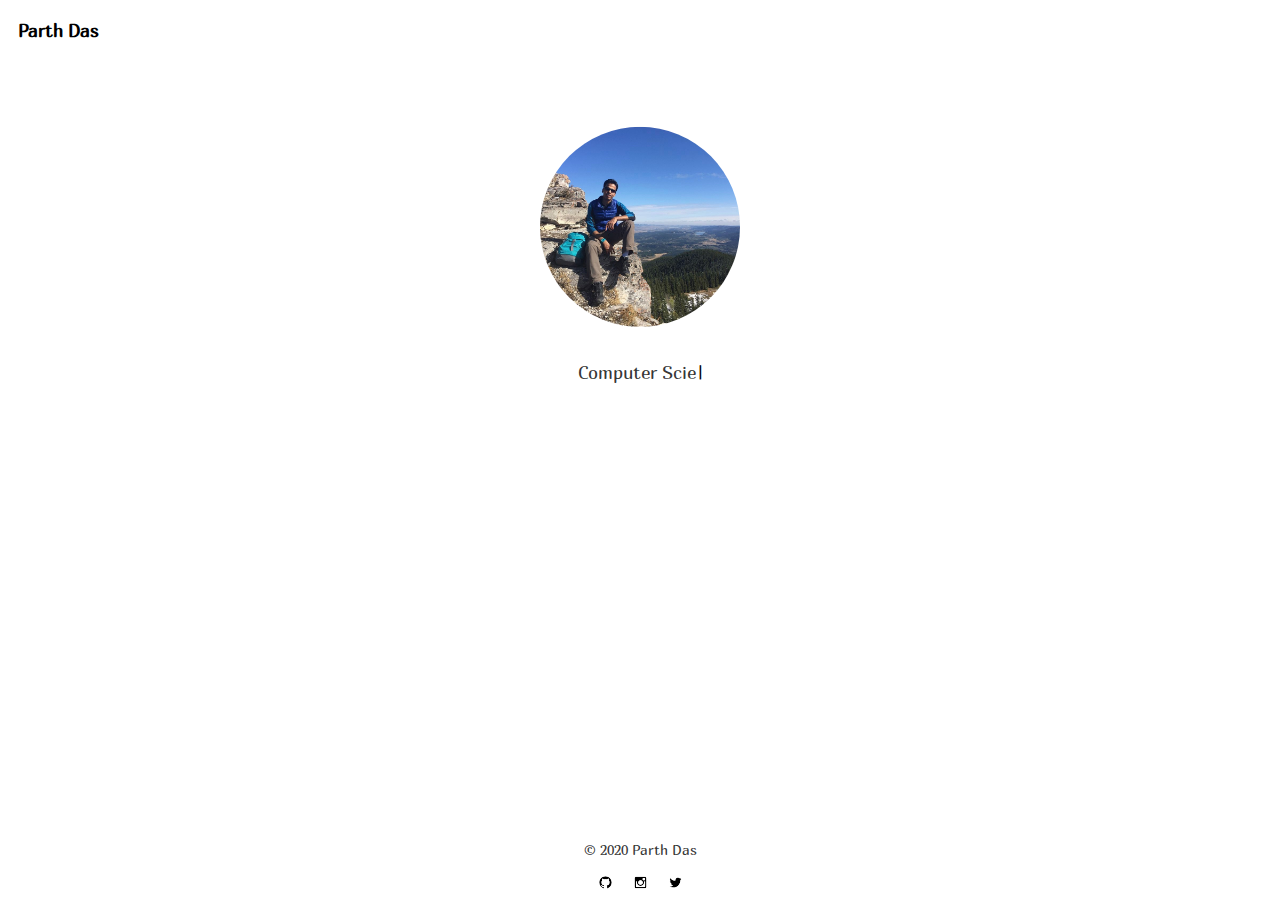
<file: index.html>
<!DOCTYPE html><html><head><meta charSet="utf-8"/><meta http-equiv="x-ua-compatible" content="ie=edge"/><meta name="viewport" content="width=device-width, initial-scale=1, shrink-to-fit=no"/><style data-href="/styles.702426fa0f35843fe6d2.css">.index-module--container--2IQ43{-webkit-transform:translateY(25%);transform:translateY(25%);text-align:center}.index-module--image--1Mppi{width:200px;height:200px;border-radius:50%}.header-module--title--33kOg{color:#000;text-decoration:none;font-weight:700}.menu-module--link--2YmV8{color:#000;text-decoration:none;outline:none}.menu-module--link--2YmV8:hover,.menu-module--link-active--1ICmc{color:#d51034;outline:none}.footer-module--social-icon--1nxZp{margin:0 auto;display:inline-block;padding:5px}*{font-family:Marmelad,Verdana,sans-serif;font-weight:400}html{-ms-text-size-adjust:100%;-webkit-text-size-adjust:100%}body{margin:0;-webkit-font-smoothing:antialiased;-moz-osx-font-smoothing:grayscale}article,aside,details,figcaption,figure,footer,header,main,menu,nav,section,summary{display:block}audio,canvas,progress,video{display:inline-block}audio:not([controls]){display:none;height:0}progress{vertical-align:baseline}[hidden],template{display:none}a{background-color:transparent;-webkit-text-decoration-skip:objects}a:active,a:hover{outline-width:0}abbr[title]{border-bottom:none;text-decoration:underline;-webkit-text-decoration:underline dotted;text-decoration:underline dotted}b,strong{font-weight:inherit;font-weight:bolder}dfn{font-style:italic}h1{font-size:2em;margin:.67em 0}mark{background-color:#ff0;color:#000}small{font-size:80%}sub,sup{font-size:75%;line-height:0;position:relative;vertical-align:baseline}sub{bottom:-.25em}sup{top:-.5em}img{border-style:none}svg:not(:root){overflow:hidden}code,kbd,pre,samp{font-family:monospace,monospace;font-size:1em}figure{margin:1em 40px}hr{box-sizing:content-box;height:0;overflow:visible}button,input,optgroup,select,textarea{font:inherit;margin:0}optgroup{font-weight:700}button,input{overflow:visible}button,select{text-transform:none}[type=reset],[type=submit],button,html [type=button]{-webkit-appearance:button}[type=button]::-moz-focus-inner,[type=reset]::-moz-focus-inner,[type=submit]::-moz-focus-inner,button::-moz-focus-inner{border-style:none;padding:0}[type=button]:-moz-focusring,[type=reset]:-moz-focusring,[type=submit]:-moz-focusring,button:-moz-focusring{outline:1px dotted ButtonText}fieldset{border:1px solid silver;margin:0 2px;padding:.35em .625em .75em}legend{box-sizing:border-box;color:inherit;display:table;max-width:100%;padding:0;white-space:normal}textarea{overflow:auto}[type=checkbox],[type=radio]{box-sizing:border-box;padding:0}[type=number]::-webkit-inner-spin-button,[type=number]::-webkit-outer-spin-button{height:auto}[type=search]{-webkit-appearance:textfield;outline-offset:-2px}[type=search]::-webkit-search-cancel-button,[type=search]::-webkit-search-decoration{-webkit-appearance:none}::-webkit-input-placeholder{color:inherit;opacity:.54}::-webkit-file-upload-button{-webkit-appearance:button;font:inherit}html{font:112.5%/1.45em georgia,serif;box-sizing:border-box;overflow-y:scroll}*,:after,:before{box-sizing:inherit}body{color:rgba(0,0,0,.8);font-family:sans-serif;font-weight:400;word-wrap:break-word;-webkit-font-kerning:normal;font-kerning:normal;-ms-font-feature-settings:"kern","liga","clig","calt";font-feature-settings:"kern","liga","clig","calt"}img{max-width:100%;padding:0;margin:0 0 1.45rem}h1{font-size:2.25rem}h1,h2{padding:0;margin:0 0 1.45rem;color:inherit;font-family:Marmelad,Verdana,sans-serif,-apple-system,BlinkMacSystemFont,Segoe UI,Roboto,Oxygen,Ubuntu,Cantarell,Fira Sans,Droid Sans,Helvetica Neue;font-weight:700;text-rendering:optimizeLegibility;line-height:1.1}h2{font-size:1.62671rem}h3{font-size:1.38316rem}h3,h4{padding:0;margin:0 0 1.45rem;color:inherit;font-family:Marmelad,Verdana,sans-serif,-apple-system,BlinkMacSystemFont,Segoe UI,Roboto,Oxygen,Ubuntu,Cantarell,Fira Sans,Droid Sans,Helvetica Neue;font-weight:700;text-rendering:optimizeLegibility;line-height:1.1}h4{font-size:1rem}h5{font-size:.85028rem}h5,h6{padding:0;margin:0 0 1.45rem;color:inherit;font-family:Marmelad,Verdana,sans-serif,-apple-system,BlinkMacSystemFont,Segoe UI,Roboto,Oxygen,Ubuntu,Cantarell,Fira Sans,Droid Sans,Helvetica Neue;font-weight:700;text-rendering:optimizeLegibility;line-height:1.1}h6{font-size:.78405rem}hgroup{padding:0;margin:0 0 1.45rem}ol,ul{padding:0;margin:0 0 1.45rem 1.45rem;list-style-position:outside;list-style-image:none}dd,dl,figure,p{padding:0;margin:0 0 1.45rem}pre{margin:0 0 1.45rem;font-size:.85rem;line-height:1.42;background:rgba(0,0,0,.04);border-radius:3px;overflow:auto;word-wrap:normal;padding:1.45rem}table{font-size:1rem;line-height:1.45rem;border-collapse:collapse;width:100%}fieldset,table{padding:0;margin:0 0 1.45rem}blockquote{padding:0;margin:0 1.45rem 1.45rem}form,iframe,noscript{padding:0;margin:0 0 1.45rem}hr{padding:0;margin:0 0 calc(1.45rem - 1px);background:rgba(0,0,0,.2);border:none;height:1px}address{padding:0;margin:0 0 1.45rem}b,dt,strong,th{font-weight:700}li{margin-bottom:.725rem}ol li,ul li{padding-left:0}li>ol,li>ul{margin-left:1.45rem;margin-bottom:.725rem;margin-top:.725rem}blockquote :last-child,li :last-child,p :last-child{margin-bottom:0}li>p{margin-bottom:.725rem}code,kbd,samp{font-size:.85rem;line-height:1.45rem}abbr,abbr[title],acronym{border-bottom:1px dotted rgba(0,0,0,.5);cursor:help}abbr[title]{text-decoration:none}td,th,thead{text-align:left}td,th{border-bottom:1px solid rgba(0,0,0,.12);font-feature-settings:"tnum";-moz-font-feature-settings:"tnum";-ms-font-feature-settings:"tnum";-webkit-font-feature-settings:"tnum";padding:.725rem .96667rem calc(.725rem - 1px)}td:first-child,th:first-child{padding-left:0}td:last-child,th:last-child{padding-right:0}code,tt{background-color:rgba(0,0,0,.04);border-radius:3px;font-family:SFMono-Regular,Consolas,Roboto Mono,Droid Sans Mono,Liberation Mono,Menlo,Courier,monospace;padding:.2em 0}pre code{background:none;line-height:1.42}code:after,code:before,tt:after,tt:before{letter-spacing:-.2em;content:" "}pre code:after,pre code:before,pre tt:after,pre tt:before{content:""}@media only screen and (max-width:480px){html{font-size:100%}}.layout-module--box--3gLLV{display:flex;flex-flow:column;height:100%;min-height:100vh}.layout-module--box--3gLLV .layout-module--row--26QWZ{border:1px grey}.layout-module--box--3gLLV .layout-module--row--26QWZ.layout-module--header--379cn{flex:0 1 auto}.layout-module--box--3gLLV .layout-module--row--26QWZ.layout-module--content--3nIku{flex:1 1 auto}.layout-module--box--3gLLV .layout-module--row--26QWZ.layout-module--footer--1q4Vo{flex:0 1 40px}.layout-module--header--379cn{padding:1rem;display:flex;justify-content:space-between}.layout-module--footer--1q4Vo{bottom:0;width:100%;text-align:center;font-size:.75rem}.about-module--container--1Z2Hg{height:100%;width:100%;position:fixed;z-index:-1}.about-module--quote--2x3YU{text-align:center;font-size:25px;-webkit-transform:translateY(100%);transform:translateY(100%)}.about-module--src--2RlWc{font-style:italic;display:inline;font-size:smaller}.blog-module--posts--a25pe{list-style-type:none;margin:0}.blog-module--post--1jMia{margin:1rem 0}.blog-module--post--1jMia a{background:#f4f4f4;color:#000;display:block;padding:1rem;text-decoration:none}.blog-module--post--1jMia a:hover{background:#e4e4e4}.blog-module--post--1jMia h2{margin-bottom:0}.blog-module--post--1jMia p{color:#777;font-size:.8rem;font-style:italic}.blog-module--heading--3hrPk{font-family:Dosis;font-size:2em;font-weight:700;line-height:70px;padding-bottom:30px}._404-module--container--2kCC_{width:100%;height:100%;font-size:30px;padding:1rem;overflow-y:auto;overflow-x:hidden;-webkit-overflow-scrolling:touch;text-align:center;-webkit-transform:translateY(20%);transform:translateY(20%);position:fixed}._404-module--container--2kCC_ h1{font-size:200px;font-weight:900;letter-spacing:20px;background:-webkit-gradient(linear,left bottom,left top,from(red),to(#000)) 50%;background:linear-gradient(0deg,red,#000) 50%;-webkit-text-fill-color:transparent;-webkit-background-clip:text;background-clip:text}._404-module--container--2kCC_ a{text-decoration:none;color:red}._404-module--container--2kCC_ a:hover{font-style:italic;color:red}._404-module--particle-container--61--W{height:100%;width:100%;position:fixed;z-index:-1}.test-module--container--L2jy0{position:absolute;right:10px}</style><meta name="generator" content="Gatsby 2.18.12"/><title data-react-helmet="true">Parthasarathi Das</title><link rel="icon" href="/icons/icon-48x48.png?v=9a5b246f55eeff275d86deb1fd8f1a29"/><link rel="manifest" href="/manifest.webmanifest" crossorigin="use-credentials"/><meta name="theme-color" content="#6b37bf"/><link rel="apple-touch-icon" sizes="48x48" href="/icons/icon-48x48.png?v=9a5b246f55eeff275d86deb1fd8f1a29"/><link rel="apple-touch-icon" sizes="72x72" href="/icons/icon-72x72.png?v=9a5b246f55eeff275d86deb1fd8f1a29"/><link rel="apple-touch-icon" sizes="96x96" href="/icons/icon-96x96.png?v=9a5b246f55eeff275d86deb1fd8f1a29"/><link rel="apple-touch-icon" sizes="144x144" href="/icons/icon-144x144.png?v=9a5b246f55eeff275d86deb1fd8f1a29"/><link rel="apple-touch-icon" sizes="192x192" href="/icons/icon-192x192.png?v=9a5b246f55eeff275d86deb1fd8f1a29"/><link rel="apple-touch-icon" sizes="256x256" href="/icons/icon-256x256.png?v=9a5b246f55eeff275d86deb1fd8f1a29"/><link rel="apple-touch-icon" sizes="384x384" href="/icons/icon-384x384.png?v=9a5b246f55eeff275d86deb1fd8f1a29"/><link rel="apple-touch-icon" sizes="512x512" href="/icons/icon-512x512.png?v=9a5b246f55eeff275d86deb1fd8f1a29"/><link href="https://fonts.googleapis.com/css?family=Marmelad|Roboto" rel="stylesheet"/><link as="script" rel="preload" href="/webpack-runtime-9169d2f7c2bee951fad9.js"/><link as="script" rel="preload" href="/app-641ac5c838bbe0baae2c.js"/><link as="script" rel="preload" href="/styles-ad271a8ec76f210b9cd3.js"/><link as="script" rel="preload" href="/commons-6ad384043c969c97dcbf.js"/><link as="script" rel="preload" href="/component---src-pages-index-js-43471d12563af4c7da17.js"/><link as="fetch" rel="preload" href="/page-data/index/page-data.json" crossorigin="anonymous"/></head><body><div id="___gatsby"><div style="outline:none" tabindex="-1" role="group" id="gatsby-focus-wrapper"><div class="layout-module--box--3gLLV"><div class="layout-module--row--26QWZ layout-module--header--379cn"><div><a aria-current="page" class="header-module--title--33kOg" href="/"> <!-- -->Parth Das<!-- --> </a></div><div></div></div><div class="layout-module--row--26QWZ layout-module--content--3nIku"><div class="index-module--container--2IQ43"><img src="/static/me-eac42109c481872ac9d33e8fe7d82d9a.jpg" alt="" class="index-module--image--1Mppi"/><div class=""></div></div></div><div class="layout-module--row--26QWZ layout-module--footer--1q4Vo"><footer><div>© 2020 <!-- -->Parth Das</div><div><div class="footer-module--social-icon--1nxZp"> <a style="display:inline-block;width:25px;height:25px;position:relative;overflow:hidden;vertical-align:middle" href="http://github.com/in/daspeks" class="social-icon" aria-label="github"><div class="social-container" style="position:absolute;top:0;left:0;width:100%;height:100%"><svg class="social-svg" style="border-radius:50%;position:absolute;top:0;left:0;width:100%;height:100%;fill-rule:evenodd" viewBox="0 0 64 64"><g class="social-svg-background" style="-ms-transition:fill 170ms ease-in-out;-o-transition:fill 170ms ease-in-out;-moz-transition:fill 170ms ease-in-out;-webkit-transition:fill 170ms ease-in-out;transition:fill 170ms ease-in-out;fill:transparent"><circle cx="32" cy="32" r="31"></circle></g><g class="social-svg-icon" style="-ms-transition:fill 170ms ease-in-out;-o-transition:fill 170ms ease-in-out;-moz-transition:fill 170ms ease-in-out;-webkit-transition:fill 170ms ease-in-out;transition:fill 170ms ease-in-out;fill:black"><path d="M32,16c-8.8,0-16,7.2-16,16c0,7.1,4.6,13.1,10.9,15.2 c0.8,0.1,1.1-0.3,1.1-0.8c0-0.4,0-1.4,0-2.7c-4.5,1-5.4-2.1-5.4-2.1c-0.7-1.8-1.8-2.3-1.8-2.3c-1.5-1,0.1-1,0.1-1 c1.6,0.1,2.5,1.6,2.5,1.6c1.4,2.4,3.7,1.7,4.7,1.3c0.1-1,0.6-1.7,1-2.1c-3.6-0.4-7.3-1.8-7.3-7.9c0-1.7,0.6-3.2,1.6-4.3 c-0.2-0.4-0.7-2,0.2-4.2c0,0,1.3-0.4,4.4,1.6c1.3-0.4,2.6-0.5,4-0.5c1.4,0,2.7,0.2,4,0.5c3.1-2.1,4.4-1.6,4.4-1.6 c0.9,2.2,0.3,3.8,0.2,4.2c1,1.1,1.6,2.5,1.6,4.3c0,6.1-3.7,7.5-7.3,7.9c0.6,0.5,1.1,1.5,1.1,3c0,2.1,0,3.9,0,4.4 c0,0.4,0.3,0.9,1.1,0.8C43.4,45.1,48,39.1,48,32C48,23.2,40.8,16,32,16z"></path></g><g class="social-svg-mask" style="-ms-transition:fill 170ms ease-in-out;-o-transition:fill 170ms ease-in-out;-moz-transition:fill 170ms ease-in-out;-webkit-transition:fill 170ms ease-in-out;transition:fill 170ms ease-in-out;fill:white"><path d="M0,0v64h64V0H0z M37.1,47.2c-0.8,0.2-1.1-0.3-1.1-0.8c0-0.5,0-2.3,0-4.4c0-1.5-0.5-2.5-1.1-3 c3.6-0.4,7.3-1.7,7.3-7.9c0-1.7-0.6-3.2-1.6-4.3c0.2-0.4,0.7-2-0.2-4.2c0,0-1.3-0.4-4.4,1.6c-1.3-0.4-2.6-0.5-4-0.5 c-1.4,0-2.7,0.2-4,0.5c-3.1-2.1-4.4-1.6-4.4-1.6c-0.9,2.2-0.3,3.8-0.2,4.2c-1,1.1-1.6,2.5-1.6,4.3c0,6.1,3.7,7.5,7.3,7.9 c-0.5,0.4-0.9,1.1-1,2.1c-0.9,0.4-3.2,1.1-4.7-1.3c0,0-0.8-1.5-2.5-1.6c0,0-1.6,0-0.1,1c0,0,1,0.5,1.8,2.3c0,0,0.9,3.1,5.4,2.1 c0,1.3,0,2.3,0,2.7c0,0.4-0.3,0.9-1.1,0.8C20.6,45.1,16,39.1,16,32c0-8.8,7.2-16,16-16c8.8,0,16,7.2,16,16 C48,39.1,43.4,45.1,37.1,47.2z"></path></g></svg></div></a> </div><div class="footer-module--social-icon--1nxZp"> <a style="display:inline-block;width:25px;height:25px;position:relative;overflow:hidden;vertical-align:middle" href="http://instagram.com/daspeks" class="social-icon" aria-label="instagram"><div class="social-container" style="position:absolute;top:0;left:0;width:100%;height:100%"><svg class="social-svg" style="border-radius:50%;position:absolute;top:0;left:0;width:100%;height:100%;fill-rule:evenodd" viewBox="0 0 64 64"><g class="social-svg-background" style="-ms-transition:fill 170ms ease-in-out;-o-transition:fill 170ms ease-in-out;-moz-transition:fill 170ms ease-in-out;-webkit-transition:fill 170ms ease-in-out;transition:fill 170ms ease-in-out;fill:transparent"><circle cx="32" cy="32" r="31"></circle></g><g class="social-svg-icon" style="-ms-transition:fill 170ms ease-in-out;-o-transition:fill 170ms ease-in-out;-moz-transition:fill 170ms ease-in-out;-webkit-transition:fill 170ms ease-in-out;transition:fill 170ms ease-in-out;fill:black"><path d="M43.5,29.7h-2.6c0.2,0.7,0.3,1.5,0.3,2.3 c0,5.1-4.1,9.2-9.2,9.2c-5.1,0-9.2-4.1-9.2-9.2c0-0.8,0.1-1.6,0.3-2.3h-2.6v12.7c0,0.6,0.5,1.2,1.2,1.2h20.8c0.6,0,1.2-0.5,1.2-1.2 V29.7z M43.5,21.6c0-0.6-0.5-1.2-1.2-1.2h-3.5c-0.6,0-1.2,0.5-1.2,1.2v3.5c0,0.6,0.5,1.2,1.2,1.2h3.5c0.6,0,1.2-0.5,1.2-1.2V21.6z  M32,26.2c-3.2,0-5.8,2.6-5.8,5.8c0,3.2,2.6,5.8,5.8,5.8s5.8-2.6,5.8-5.8C37.8,28.8,35.2,26.2,32,26.2 M43.5,47H20.5 c-1.9,0-3.5-1.6-3.5-3.5V20.5c0-1.9,1.5-3.5,3.5-3.5h23.1c1.9,0,3.5,1.5,3.5,3.5v23.1C47,45.4,45.5,47,43.5,47"></path></g><g class="social-svg-mask" style="-ms-transition:fill 170ms ease-in-out;-o-transition:fill 170ms ease-in-out;-moz-transition:fill 170ms ease-in-out;-webkit-transition:fill 170ms ease-in-out;transition:fill 170ms ease-in-out;fill:white"><path d="M41.2,32c0,5.1-4.1,9.2-9.2,9.2c-5.1,0-9.2-4.1-9.2-9.2c0-0.8,0.1-1.6,0.3-2.3h-2.6v12.7c0,0.6,0.5,1.2,1.2,1.2 h20.8c0.6,0,1.2-0.5,1.2-1.2V29.7h-2.6C41.1,30.4,41.2,31.2,41.2,32z M32,37.8c3.2,0,5.8-2.6,5.8-5.8c0-3.2-2.6-5.8-5.8-5.8 c-3.2,0-5.8,2.6-5.8,5.8C26.2,35.2,28.8,37.8,32,37.8z M42.4,20.5h-3.5c-0.6,0-1.2,0.5-1.2,1.2v3.5c0,0.6,0.5,1.2,1.2,1.2h3.5 c0.6,0,1.2-0.5,1.2-1.2v-3.5C43.5,21,43,20.5,42.4,20.5z M0,0v64h64V0H0z M47,43.5c0,1.9-1.5,3.5-3.5,3.5H20.5 c-1.9,0-3.5-1.6-3.5-3.5V20.5c0-1.9,1.5-3.5,3.5-3.5h23.1c1.9,0,3.5,1.5,3.5,3.5V43.5z"></path></g></svg></div></a> </div><div class="footer-module--social-icon--1nxZp"> <a style="display:inline-block;width:25px;height:25px;position:relative;overflow:hidden;vertical-align:middle" href="http://twitter.com/daspeks" class="social-icon" aria-label="twitter"><div class="social-container" style="position:absolute;top:0;left:0;width:100%;height:100%"><svg class="social-svg" style="border-radius:50%;position:absolute;top:0;left:0;width:100%;height:100%;fill-rule:evenodd" viewBox="0 0 64 64"><g class="social-svg-background" style="-ms-transition:fill 170ms ease-in-out;-o-transition:fill 170ms ease-in-out;-moz-transition:fill 170ms ease-in-out;-webkit-transition:fill 170ms ease-in-out;transition:fill 170ms ease-in-out;fill:transparent"><circle cx="32" cy="32" r="31"></circle></g><g class="social-svg-icon" style="-ms-transition:fill 170ms ease-in-out;-o-transition:fill 170ms ease-in-out;-moz-transition:fill 170ms ease-in-out;-webkit-transition:fill 170ms ease-in-out;transition:fill 170ms ease-in-out;fill:black"><path d="M48,22.1c-1.2,0.5-2.4,0.9-3.8,1c1.4-0.8,2.4-2.1,2.9-3.6c-1.3,0.8-2.7,1.3-4.2,1.6 C41.7,19.8,40,19,38.2,19c-3.6,0-6.6,2.9-6.6,6.6c0,0.5,0.1,1,0.2,1.5c-5.5-0.3-10.3-2.9-13.5-6.9c-0.6,1-0.9,2.1-0.9,3.3 c0,2.3,1.2,4.3,2.9,5.5c-1.1,0-2.1-0.3-3-0.8c0,0,0,0.1,0,0.1c0,3.2,2.3,5.8,5.3,6.4c-0.6,0.1-1.1,0.2-1.7,0.2c-0.4,0-0.8,0-1.2-0.1 c0.8,2.6,3.3,4.5,6.1,4.6c-2.2,1.8-5.1,2.8-8.2,2.8c-0.5,0-1.1,0-1.6-0.1c2.9,1.9,6.4,2.9,10.1,2.9c12.1,0,18.7-10,18.7-18.7 c0-0.3,0-0.6,0-0.8C46,24.5,47.1,23.4,48,22.1z"></path></g><g class="social-svg-mask" style="-ms-transition:fill 170ms ease-in-out;-o-transition:fill 170ms ease-in-out;-moz-transition:fill 170ms ease-in-out;-webkit-transition:fill 170ms ease-in-out;transition:fill 170ms ease-in-out;fill:white"><path d="M0,0v64h64V0H0z M44.7,25.5c0,0.3,0,0.6,0,0.8C44.7,35,38.1,45,26.1,45c-3.7,0-7.2-1.1-10.1-2.9 c0.5,0.1,1,0.1,1.6,0.1c3.1,0,5.9-1,8.2-2.8c-2.9-0.1-5.3-2-6.1-4.6c0.4,0.1,0.8,0.1,1.2,0.1c0.6,0,1.2-0.1,1.7-0.2 c-3-0.6-5.3-3.3-5.3-6.4c0,0,0-0.1,0-0.1c0.9,0.5,1.9,0.8,3,0.8c-1.8-1.2-2.9-3.2-2.9-5.5c0-1.2,0.3-2.3,0.9-3.3 c3.2,4,8.1,6.6,13.5,6.9c-0.1-0.5-0.2-1-0.2-1.5c0-3.6,2.9-6.6,6.6-6.6c1.9,0,3.6,0.8,4.8,2.1c1.5-0.3,2.9-0.8,4.2-1.6 c-0.5,1.5-1.5,2.8-2.9,3.6c1.3-0.2,2.6-0.5,3.8-1C47.1,23.4,46,24.5,44.7,25.5z"></path></g></svg></div></a> </div></div></footer></div></div></div></div><script id="gatsby-script-loader">/*<![CDATA[*/window.pagePath="/";/*]]>*/</script><script id="gatsby-chunk-mapping">/*<![CDATA[*/window.___chunkMapping={"app":["/app-641ac5c838bbe0baae2c.js"],"component---src-templates-blog-js":["/component---src-templates-blog-js-0e37c70004c92546c694.js"],"component---src-pages-404-js":["/component---src-pages-404-js-8569846b15c80aa82b15.js"],"component---src-pages-about-js":["/component---src-pages-about-js-a4806dc8b0420ee4188e.js"],"component---src-pages-blog-js":["/component---src-pages-blog-js-b3fdd87b41d3df7b47f4.js"],"component---src-pages-index-js":["/component---src-pages-index-js-43471d12563af4c7da17.js"],"component---src-pages-test-js":["/component---src-pages-test-js-3aad6ef123e19c847028.js"]};/*]]>*/</script><script src="/component---src-pages-index-js-43471d12563af4c7da17.js" async=""></script><script src="/commons-6ad384043c969c97dcbf.js" async=""></script><script src="/styles-ad271a8ec76f210b9cd3.js" async=""></script><script src="/app-641ac5c838bbe0baae2c.js" async=""></script><script src="/webpack-runtime-9169d2f7c2bee951fad9.js" async=""></script></body></html>
</file>
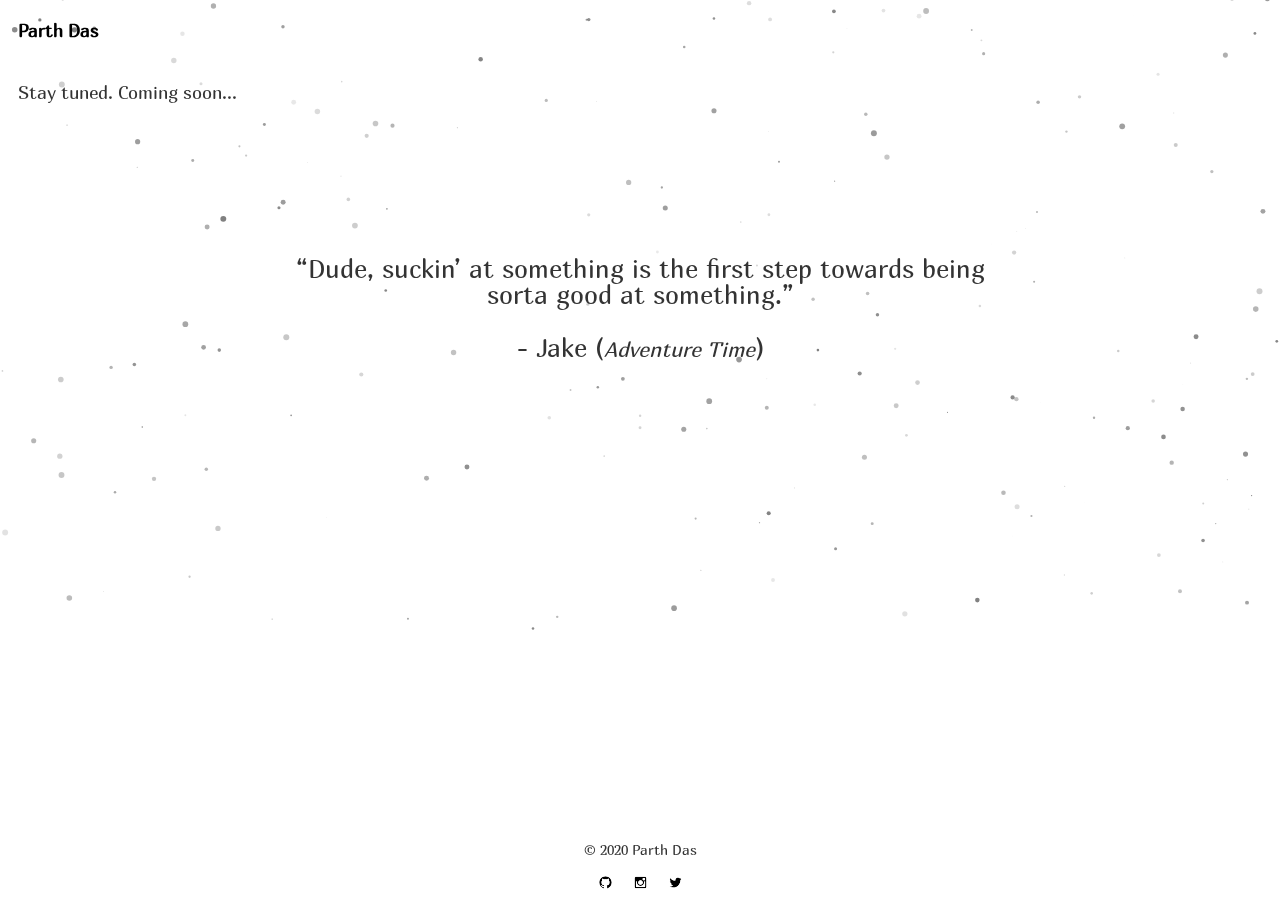
<file: about/index.html>
<!DOCTYPE html><html><head><meta charSet="utf-8"/><meta http-equiv="x-ua-compatible" content="ie=edge"/><meta name="viewport" content="width=device-width, initial-scale=1, shrink-to-fit=no"/><style data-href="/styles.702426fa0f35843fe6d2.css">.index-module--container--2IQ43{-webkit-transform:translateY(25%);transform:translateY(25%);text-align:center}.index-module--image--1Mppi{width:200px;height:200px;border-radius:50%}.header-module--title--33kOg{color:#000;text-decoration:none;font-weight:700}.menu-module--link--2YmV8{color:#000;text-decoration:none;outline:none}.menu-module--link--2YmV8:hover,.menu-module--link-active--1ICmc{color:#d51034;outline:none}.footer-module--social-icon--1nxZp{margin:0 auto;display:inline-block;padding:5px}*{font-family:Marmelad,Verdana,sans-serif;font-weight:400}html{-ms-text-size-adjust:100%;-webkit-text-size-adjust:100%}body{margin:0;-webkit-font-smoothing:antialiased;-moz-osx-font-smoothing:grayscale}article,aside,details,figcaption,figure,footer,header,main,menu,nav,section,summary{display:block}audio,canvas,progress,video{display:inline-block}audio:not([controls]){display:none;height:0}progress{vertical-align:baseline}[hidden],template{display:none}a{background-color:transparent;-webkit-text-decoration-skip:objects}a:active,a:hover{outline-width:0}abbr[title]{border-bottom:none;text-decoration:underline;-webkit-text-decoration:underline dotted;text-decoration:underline dotted}b,strong{font-weight:inherit;font-weight:bolder}dfn{font-style:italic}h1{font-size:2em;margin:.67em 0}mark{background-color:#ff0;color:#000}small{font-size:80%}sub,sup{font-size:75%;line-height:0;position:relative;vertical-align:baseline}sub{bottom:-.25em}sup{top:-.5em}img{border-style:none}svg:not(:root){overflow:hidden}code,kbd,pre,samp{font-family:monospace,monospace;font-size:1em}figure{margin:1em 40px}hr{box-sizing:content-box;height:0;overflow:visible}button,input,optgroup,select,textarea{font:inherit;margin:0}optgroup{font-weight:700}button,input{overflow:visible}button,select{text-transform:none}[type=reset],[type=submit],button,html [type=button]{-webkit-appearance:button}[type=button]::-moz-focus-inner,[type=reset]::-moz-focus-inner,[type=submit]::-moz-focus-inner,button::-moz-focus-inner{border-style:none;padding:0}[type=button]:-moz-focusring,[type=reset]:-moz-focusring,[type=submit]:-moz-focusring,button:-moz-focusring{outline:1px dotted ButtonText}fieldset{border:1px solid silver;margin:0 2px;padding:.35em .625em .75em}legend{box-sizing:border-box;color:inherit;display:table;max-width:100%;padding:0;white-space:normal}textarea{overflow:auto}[type=checkbox],[type=radio]{box-sizing:border-box;padding:0}[type=number]::-webkit-inner-spin-button,[type=number]::-webkit-outer-spin-button{height:auto}[type=search]{-webkit-appearance:textfield;outline-offset:-2px}[type=search]::-webkit-search-cancel-button,[type=search]::-webkit-search-decoration{-webkit-appearance:none}::-webkit-input-placeholder{color:inherit;opacity:.54}::-webkit-file-upload-button{-webkit-appearance:button;font:inherit}html{font:112.5%/1.45em georgia,serif;box-sizing:border-box;overflow-y:scroll}*,:after,:before{box-sizing:inherit}body{color:rgba(0,0,0,.8);font-family:sans-serif;font-weight:400;word-wrap:break-word;-webkit-font-kerning:normal;font-kerning:normal;-ms-font-feature-settings:"kern","liga","clig","calt";font-feature-settings:"kern","liga","clig","calt"}img{max-width:100%;padding:0;margin:0 0 1.45rem}h1{font-size:2.25rem}h1,h2{padding:0;margin:0 0 1.45rem;color:inherit;font-family:Marmelad,Verdana,sans-serif,-apple-system,BlinkMacSystemFont,Segoe UI,Roboto,Oxygen,Ubuntu,Cantarell,Fira Sans,Droid Sans,Helvetica Neue;font-weight:700;text-rendering:optimizeLegibility;line-height:1.1}h2{font-size:1.62671rem}h3{font-size:1.38316rem}h3,h4{padding:0;margin:0 0 1.45rem;color:inherit;font-family:Marmelad,Verdana,sans-serif,-apple-system,BlinkMacSystemFont,Segoe UI,Roboto,Oxygen,Ubuntu,Cantarell,Fira Sans,Droid Sans,Helvetica Neue;font-weight:700;text-rendering:optimizeLegibility;line-height:1.1}h4{font-size:1rem}h5{font-size:.85028rem}h5,h6{padding:0;margin:0 0 1.45rem;color:inherit;font-family:Marmelad,Verdana,sans-serif,-apple-system,BlinkMacSystemFont,Segoe UI,Roboto,Oxygen,Ubuntu,Cantarell,Fira Sans,Droid Sans,Helvetica Neue;font-weight:700;text-rendering:optimizeLegibility;line-height:1.1}h6{font-size:.78405rem}hgroup{padding:0;margin:0 0 1.45rem}ol,ul{padding:0;margin:0 0 1.45rem 1.45rem;list-style-position:outside;list-style-image:none}dd,dl,figure,p{padding:0;margin:0 0 1.45rem}pre{margin:0 0 1.45rem;font-size:.85rem;line-height:1.42;background:rgba(0,0,0,.04);border-radius:3px;overflow:auto;word-wrap:normal;padding:1.45rem}table{font-size:1rem;line-height:1.45rem;border-collapse:collapse;width:100%}fieldset,table{padding:0;margin:0 0 1.45rem}blockquote{padding:0;margin:0 1.45rem 1.45rem}form,iframe,noscript{padding:0;margin:0 0 1.45rem}hr{padding:0;margin:0 0 calc(1.45rem - 1px);background:rgba(0,0,0,.2);border:none;height:1px}address{padding:0;margin:0 0 1.45rem}b,dt,strong,th{font-weight:700}li{margin-bottom:.725rem}ol li,ul li{padding-left:0}li>ol,li>ul{margin-left:1.45rem;margin-bottom:.725rem;margin-top:.725rem}blockquote :last-child,li :last-child,p :last-child{margin-bottom:0}li>p{margin-bottom:.725rem}code,kbd,samp{font-size:.85rem;line-height:1.45rem}abbr,abbr[title],acronym{border-bottom:1px dotted rgba(0,0,0,.5);cursor:help}abbr[title]{text-decoration:none}td,th,thead{text-align:left}td,th{border-bottom:1px solid rgba(0,0,0,.12);font-feature-settings:"tnum";-moz-font-feature-settings:"tnum";-ms-font-feature-settings:"tnum";-webkit-font-feature-settings:"tnum";padding:.725rem .96667rem calc(.725rem - 1px)}td:first-child,th:first-child{padding-left:0}td:last-child,th:last-child{padding-right:0}code,tt{background-color:rgba(0,0,0,.04);border-radius:3px;font-family:SFMono-Regular,Consolas,Roboto Mono,Droid Sans Mono,Liberation Mono,Menlo,Courier,monospace;padding:.2em 0}pre code{background:none;line-height:1.42}code:after,code:before,tt:after,tt:before{letter-spacing:-.2em;content:" "}pre code:after,pre code:before,pre tt:after,pre tt:before{content:""}@media only screen and (max-width:480px){html{font-size:100%}}.layout-module--box--3gLLV{display:flex;flex-flow:column;height:100%;min-height:100vh}.layout-module--box--3gLLV .layout-module--row--26QWZ{border:1px grey}.layout-module--box--3gLLV .layout-module--row--26QWZ.layout-module--header--379cn{flex:0 1 auto}.layout-module--box--3gLLV .layout-module--row--26QWZ.layout-module--content--3nIku{flex:1 1 auto}.layout-module--box--3gLLV .layout-module--row--26QWZ.layout-module--footer--1q4Vo{flex:0 1 40px}.layout-module--header--379cn{padding:1rem;display:flex;justify-content:space-between}.layout-module--footer--1q4Vo{bottom:0;width:100%;text-align:center;font-size:.75rem}.about-module--container--1Z2Hg{height:100%;width:100%;position:fixed;z-index:-1}.about-module--quote--2x3YU{text-align:center;font-size:25px;-webkit-transform:translateY(100%);transform:translateY(100%)}.about-module--src--2RlWc{font-style:italic;display:inline;font-size:smaller}.blog-module--posts--a25pe{list-style-type:none;margin:0}.blog-module--post--1jMia{margin:1rem 0}.blog-module--post--1jMia a{background:#f4f4f4;color:#000;display:block;padding:1rem;text-decoration:none}.blog-module--post--1jMia a:hover{background:#e4e4e4}.blog-module--post--1jMia h2{margin-bottom:0}.blog-module--post--1jMia p{color:#777;font-size:.8rem;font-style:italic}.blog-module--heading--3hrPk{font-family:Dosis;font-size:2em;font-weight:700;line-height:70px;padding-bottom:30px}._404-module--container--2kCC_{width:100%;height:100%;font-size:30px;padding:1rem;overflow-y:auto;overflow-x:hidden;-webkit-overflow-scrolling:touch;text-align:center;-webkit-transform:translateY(20%);transform:translateY(20%);position:fixed}._404-module--container--2kCC_ h1{font-size:200px;font-weight:900;letter-spacing:20px;background:-webkit-gradient(linear,left bottom,left top,from(red),to(#000)) 50%;background:linear-gradient(0deg,red,#000) 50%;-webkit-text-fill-color:transparent;-webkit-background-clip:text;background-clip:text}._404-module--container--2kCC_ a{text-decoration:none;color:red}._404-module--container--2kCC_ a:hover{font-style:italic;color:red}._404-module--particle-container--61--W{height:100%;width:100%;position:fixed;z-index:-1}.test-module--container--L2jy0{position:absolute;right:10px}</style><meta name="generator" content="Gatsby 2.18.12"/><title data-react-helmet="true">Resume of Parth Das</title><link rel="icon" href="/icons/icon-48x48.png?v=9a5b246f55eeff275d86deb1fd8f1a29"/><link rel="manifest" href="/manifest.webmanifest" crossorigin="use-credentials"/><meta name="theme-color" content="#6b37bf"/><link rel="apple-touch-icon" sizes="48x48" href="/icons/icon-48x48.png?v=9a5b246f55eeff275d86deb1fd8f1a29"/><link rel="apple-touch-icon" sizes="72x72" href="/icons/icon-72x72.png?v=9a5b246f55eeff275d86deb1fd8f1a29"/><link rel="apple-touch-icon" sizes="96x96" href="/icons/icon-96x96.png?v=9a5b246f55eeff275d86deb1fd8f1a29"/><link rel="apple-touch-icon" sizes="144x144" href="/icons/icon-144x144.png?v=9a5b246f55eeff275d86deb1fd8f1a29"/><link rel="apple-touch-icon" sizes="192x192" href="/icons/icon-192x192.png?v=9a5b246f55eeff275d86deb1fd8f1a29"/><link rel="apple-touch-icon" sizes="256x256" href="/icons/icon-256x256.png?v=9a5b246f55eeff275d86deb1fd8f1a29"/><link rel="apple-touch-icon" sizes="384x384" href="/icons/icon-384x384.png?v=9a5b246f55eeff275d86deb1fd8f1a29"/><link rel="apple-touch-icon" sizes="512x512" href="/icons/icon-512x512.png?v=9a5b246f55eeff275d86deb1fd8f1a29"/><link href="https://fonts.googleapis.com/css?family=Marmelad|Roboto" rel="stylesheet"/><link as="script" rel="preload" href="/webpack-runtime-9169d2f7c2bee951fad9.js"/><link as="script" rel="preload" href="/app-641ac5c838bbe0baae2c.js"/><link as="script" rel="preload" href="/styles-ad271a8ec76f210b9cd3.js"/><link as="script" rel="preload" href="/commons-6ad384043c969c97dcbf.js"/><link as="script" rel="preload" href="/component---src-pages-about-js-a4806dc8b0420ee4188e.js"/><link as="fetch" rel="preload" href="/page-data/about/page-data.json" crossorigin="anonymous"/></head><body><div id="___gatsby"><div style="outline:none" tabindex="-1" role="group" id="gatsby-focus-wrapper"><div class="about-module--container--1Z2Hg"><div><canvas style="width:100%;height:100%"></canvas></div></div><div class="layout-module--box--3gLLV"><div class="layout-module--row--26QWZ layout-module--header--379cn"><div><a class="header-module--title--33kOg" href="/"> <!-- -->Parth Das<!-- --> </a></div><div></div></div><div class="layout-module--row--26QWZ layout-module--content--3nIku"><p style="padding:1rem">Stay tuned. Coming soon...</p><p class="about-module--quote--2x3YU">“Dude, suckin’ at something is the first step towards being <br/>sorta good at something.” <br/><br/>- Jake (<div class="about-module--src--2RlWc">Adventure Time</div>)</p></div><div class="layout-module--row--26QWZ layout-module--footer--1q4Vo"><footer><div>© 2020 <!-- -->Parth Das</div><div><div class="footer-module--social-icon--1nxZp"> <a style="display:inline-block;width:25px;height:25px;position:relative;overflow:hidden;vertical-align:middle" href="http://github.com/in/daspeks" class="social-icon" aria-label="github"><div class="social-container" style="position:absolute;top:0;left:0;width:100%;height:100%"><svg class="social-svg" style="border-radius:50%;position:absolute;top:0;left:0;width:100%;height:100%;fill-rule:evenodd" viewBox="0 0 64 64"><g class="social-svg-background" style="-ms-transition:fill 170ms ease-in-out;-o-transition:fill 170ms ease-in-out;-moz-transition:fill 170ms ease-in-out;-webkit-transition:fill 170ms ease-in-out;transition:fill 170ms ease-in-out;fill:transparent"><circle cx="32" cy="32" r="31"></circle></g><g class="social-svg-icon" style="-ms-transition:fill 170ms ease-in-out;-o-transition:fill 170ms ease-in-out;-moz-transition:fill 170ms ease-in-out;-webkit-transition:fill 170ms ease-in-out;transition:fill 170ms ease-in-out;fill:black"><path d="M32,16c-8.8,0-16,7.2-16,16c0,7.1,4.6,13.1,10.9,15.2 c0.8,0.1,1.1-0.3,1.1-0.8c0-0.4,0-1.4,0-2.7c-4.5,1-5.4-2.1-5.4-2.1c-0.7-1.8-1.8-2.3-1.8-2.3c-1.5-1,0.1-1,0.1-1 c1.6,0.1,2.5,1.6,2.5,1.6c1.4,2.4,3.7,1.7,4.7,1.3c0.1-1,0.6-1.7,1-2.1c-3.6-0.4-7.3-1.8-7.3-7.9c0-1.7,0.6-3.2,1.6-4.3 c-0.2-0.4-0.7-2,0.2-4.2c0,0,1.3-0.4,4.4,1.6c1.3-0.4,2.6-0.5,4-0.5c1.4,0,2.7,0.2,4,0.5c3.1-2.1,4.4-1.6,4.4-1.6 c0.9,2.2,0.3,3.8,0.2,4.2c1,1.1,1.6,2.5,1.6,4.3c0,6.1-3.7,7.5-7.3,7.9c0.6,0.5,1.1,1.5,1.1,3c0,2.1,0,3.9,0,4.4 c0,0.4,0.3,0.9,1.1,0.8C43.4,45.1,48,39.1,48,32C48,23.2,40.8,16,32,16z"></path></g><g class="social-svg-mask" style="-ms-transition:fill 170ms ease-in-out;-o-transition:fill 170ms ease-in-out;-moz-transition:fill 170ms ease-in-out;-webkit-transition:fill 170ms ease-in-out;transition:fill 170ms ease-in-out;fill:white"><path d="M0,0v64h64V0H0z M37.1,47.2c-0.8,0.2-1.1-0.3-1.1-0.8c0-0.5,0-2.3,0-4.4c0-1.5-0.5-2.5-1.1-3 c3.6-0.4,7.3-1.7,7.3-7.9c0-1.7-0.6-3.2-1.6-4.3c0.2-0.4,0.7-2-0.2-4.2c0,0-1.3-0.4-4.4,1.6c-1.3-0.4-2.6-0.5-4-0.5 c-1.4,0-2.7,0.2-4,0.5c-3.1-2.1-4.4-1.6-4.4-1.6c-0.9,2.2-0.3,3.8-0.2,4.2c-1,1.1-1.6,2.5-1.6,4.3c0,6.1,3.7,7.5,7.3,7.9 c-0.5,0.4-0.9,1.1-1,2.1c-0.9,0.4-3.2,1.1-4.7-1.3c0,0-0.8-1.5-2.5-1.6c0,0-1.6,0-0.1,1c0,0,1,0.5,1.8,2.3c0,0,0.9,3.1,5.4,2.1 c0,1.3,0,2.3,0,2.7c0,0.4-0.3,0.9-1.1,0.8C20.6,45.1,16,39.1,16,32c0-8.8,7.2-16,16-16c8.8,0,16,7.2,16,16 C48,39.1,43.4,45.1,37.1,47.2z"></path></g></svg></div></a> </div><div class="footer-module--social-icon--1nxZp"> <a style="display:inline-block;width:25px;height:25px;position:relative;overflow:hidden;vertical-align:middle" href="http://instagram.com/daspeks" class="social-icon" aria-label="instagram"><div class="social-container" style="position:absolute;top:0;left:0;width:100%;height:100%"><svg class="social-svg" style="border-radius:50%;position:absolute;top:0;left:0;width:100%;height:100%;fill-rule:evenodd" viewBox="0 0 64 64"><g class="social-svg-background" style="-ms-transition:fill 170ms ease-in-out;-o-transition:fill 170ms ease-in-out;-moz-transition:fill 170ms ease-in-out;-webkit-transition:fill 170ms ease-in-out;transition:fill 170ms ease-in-out;fill:transparent"><circle cx="32" cy="32" r="31"></circle></g><g class="social-svg-icon" style="-ms-transition:fill 170ms ease-in-out;-o-transition:fill 170ms ease-in-out;-moz-transition:fill 170ms ease-in-out;-webkit-transition:fill 170ms ease-in-out;transition:fill 170ms ease-in-out;fill:black"><path d="M43.5,29.7h-2.6c0.2,0.7,0.3,1.5,0.3,2.3 c0,5.1-4.1,9.2-9.2,9.2c-5.1,0-9.2-4.1-9.2-9.2c0-0.8,0.1-1.6,0.3-2.3h-2.6v12.7c0,0.6,0.5,1.2,1.2,1.2h20.8c0.6,0,1.2-0.5,1.2-1.2 V29.7z M43.5,21.6c0-0.6-0.5-1.2-1.2-1.2h-3.5c-0.6,0-1.2,0.5-1.2,1.2v3.5c0,0.6,0.5,1.2,1.2,1.2h3.5c0.6,0,1.2-0.5,1.2-1.2V21.6z  M32,26.2c-3.2,0-5.8,2.6-5.8,5.8c0,3.2,2.6,5.8,5.8,5.8s5.8-2.6,5.8-5.8C37.8,28.8,35.2,26.2,32,26.2 M43.5,47H20.5 c-1.9,0-3.5-1.6-3.5-3.5V20.5c0-1.9,1.5-3.5,3.5-3.5h23.1c1.9,0,3.5,1.5,3.5,3.5v23.1C47,45.4,45.5,47,43.5,47"></path></g><g class="social-svg-mask" style="-ms-transition:fill 170ms ease-in-out;-o-transition:fill 170ms ease-in-out;-moz-transition:fill 170ms ease-in-out;-webkit-transition:fill 170ms ease-in-out;transition:fill 170ms ease-in-out;fill:white"><path d="M41.2,32c0,5.1-4.1,9.2-9.2,9.2c-5.1,0-9.2-4.1-9.2-9.2c0-0.8,0.1-1.6,0.3-2.3h-2.6v12.7c0,0.6,0.5,1.2,1.2,1.2 h20.8c0.6,0,1.2-0.5,1.2-1.2V29.7h-2.6C41.1,30.4,41.2,31.2,41.2,32z M32,37.8c3.2,0,5.8-2.6,5.8-5.8c0-3.2-2.6-5.8-5.8-5.8 c-3.2,0-5.8,2.6-5.8,5.8C26.2,35.2,28.8,37.8,32,37.8z M42.4,20.5h-3.5c-0.6,0-1.2,0.5-1.2,1.2v3.5c0,0.6,0.5,1.2,1.2,1.2h3.5 c0.6,0,1.2-0.5,1.2-1.2v-3.5C43.5,21,43,20.5,42.4,20.5z M0,0v64h64V0H0z M47,43.5c0,1.9-1.5,3.5-3.5,3.5H20.5 c-1.9,0-3.5-1.6-3.5-3.5V20.5c0-1.9,1.5-3.5,3.5-3.5h23.1c1.9,0,3.5,1.5,3.5,3.5V43.5z"></path></g></svg></div></a> </div><div class="footer-module--social-icon--1nxZp"> <a style="display:inline-block;width:25px;height:25px;position:relative;overflow:hidden;vertical-align:middle" href="http://twitter.com/daspeks" class="social-icon" aria-label="twitter"><div class="social-container" style="position:absolute;top:0;left:0;width:100%;height:100%"><svg class="social-svg" style="border-radius:50%;position:absolute;top:0;left:0;width:100%;height:100%;fill-rule:evenodd" viewBox="0 0 64 64"><g class="social-svg-background" style="-ms-transition:fill 170ms ease-in-out;-o-transition:fill 170ms ease-in-out;-moz-transition:fill 170ms ease-in-out;-webkit-transition:fill 170ms ease-in-out;transition:fill 170ms ease-in-out;fill:transparent"><circle cx="32" cy="32" r="31"></circle></g><g class="social-svg-icon" style="-ms-transition:fill 170ms ease-in-out;-o-transition:fill 170ms ease-in-out;-moz-transition:fill 170ms ease-in-out;-webkit-transition:fill 170ms ease-in-out;transition:fill 170ms ease-in-out;fill:black"><path d="M48,22.1c-1.2,0.5-2.4,0.9-3.8,1c1.4-0.8,2.4-2.1,2.9-3.6c-1.3,0.8-2.7,1.3-4.2,1.6 C41.7,19.8,40,19,38.2,19c-3.6,0-6.6,2.9-6.6,6.6c0,0.5,0.1,1,0.2,1.5c-5.5-0.3-10.3-2.9-13.5-6.9c-0.6,1-0.9,2.1-0.9,3.3 c0,2.3,1.2,4.3,2.9,5.5c-1.1,0-2.1-0.3-3-0.8c0,0,0,0.1,0,0.1c0,3.2,2.3,5.8,5.3,6.4c-0.6,0.1-1.1,0.2-1.7,0.2c-0.4,0-0.8,0-1.2-0.1 c0.8,2.6,3.3,4.5,6.1,4.6c-2.2,1.8-5.1,2.8-8.2,2.8c-0.5,0-1.1,0-1.6-0.1c2.9,1.9,6.4,2.9,10.1,2.9c12.1,0,18.7-10,18.7-18.7 c0-0.3,0-0.6,0-0.8C46,24.5,47.1,23.4,48,22.1z"></path></g><g class="social-svg-mask" style="-ms-transition:fill 170ms ease-in-out;-o-transition:fill 170ms ease-in-out;-moz-transition:fill 170ms ease-in-out;-webkit-transition:fill 170ms ease-in-out;transition:fill 170ms ease-in-out;fill:white"><path d="M0,0v64h64V0H0z M44.7,25.5c0,0.3,0,0.6,0,0.8C44.7,35,38.1,45,26.1,45c-3.7,0-7.2-1.1-10.1-2.9 c0.5,0.1,1,0.1,1.6,0.1c3.1,0,5.9-1,8.2-2.8c-2.9-0.1-5.3-2-6.1-4.6c0.4,0.1,0.8,0.1,1.2,0.1c0.6,0,1.2-0.1,1.7-0.2 c-3-0.6-5.3-3.3-5.3-6.4c0,0,0-0.1,0-0.1c0.9,0.5,1.9,0.8,3,0.8c-1.8-1.2-2.9-3.2-2.9-5.5c0-1.2,0.3-2.3,0.9-3.3 c3.2,4,8.1,6.6,13.5,6.9c-0.1-0.5-0.2-1-0.2-1.5c0-3.6,2.9-6.6,6.6-6.6c1.9,0,3.6,0.8,4.8,2.1c1.5-0.3,2.9-0.8,4.2-1.6 c-0.5,1.5-1.5,2.8-2.9,3.6c1.3-0.2,2.6-0.5,3.8-1C47.1,23.4,46,24.5,44.7,25.5z"></path></g></svg></div></a> </div></div></footer></div></div></div></div><script id="gatsby-script-loader">/*<![CDATA[*/window.pagePath="/about/";/*]]>*/</script><script id="gatsby-chunk-mapping">/*<![CDATA[*/window.___chunkMapping={"app":["/app-641ac5c838bbe0baae2c.js"],"component---src-templates-blog-js":["/component---src-templates-blog-js-0e37c70004c92546c694.js"],"component---src-pages-404-js":["/component---src-pages-404-js-8569846b15c80aa82b15.js"],"component---src-pages-about-js":["/component---src-pages-about-js-a4806dc8b0420ee4188e.js"],"component---src-pages-blog-js":["/component---src-pages-blog-js-b3fdd87b41d3df7b47f4.js"],"component---src-pages-index-js":["/component---src-pages-index-js-43471d12563af4c7da17.js"],"component---src-pages-test-js":["/component---src-pages-test-js-3aad6ef123e19c847028.js"]};/*]]>*/</script><script src="/component---src-pages-about-js-a4806dc8b0420ee4188e.js" async=""></script><script src="/commons-6ad384043c969c97dcbf.js" async=""></script><script src="/styles-ad271a8ec76f210b9cd3.js" async=""></script><script src="/app-641ac5c838bbe0baae2c.js" async=""></script><script src="/webpack-runtime-9169d2f7c2bee951fad9.js" async=""></script></body></html>
</file>
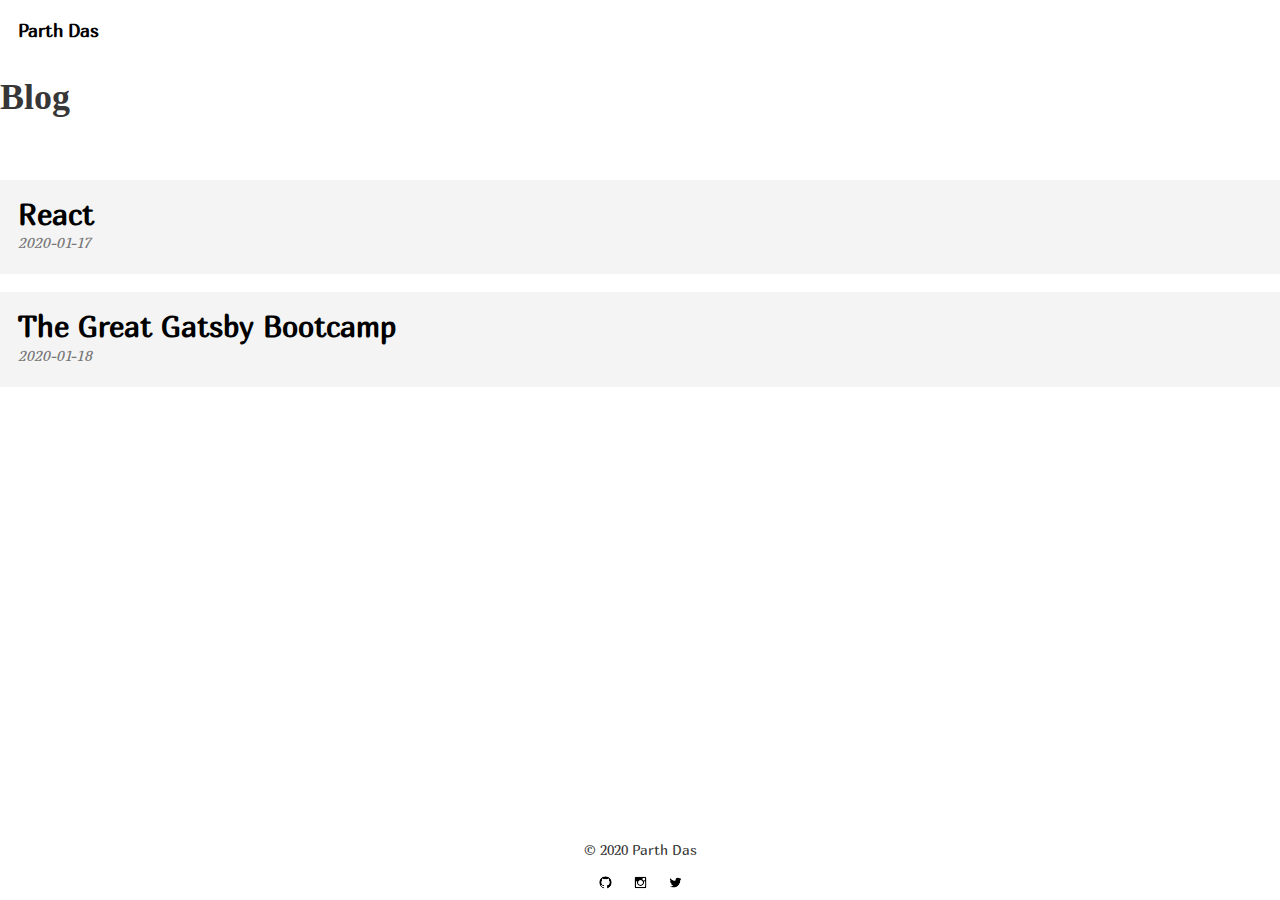
<file: blog/index.html>
<!DOCTYPE html><html><head><meta charSet="utf-8"/><meta http-equiv="x-ua-compatible" content="ie=edge"/><meta name="viewport" content="width=device-width, initial-scale=1, shrink-to-fit=no"/><style data-href="/styles.702426fa0f35843fe6d2.css">.index-module--container--2IQ43{-webkit-transform:translateY(25%);transform:translateY(25%);text-align:center}.index-module--image--1Mppi{width:200px;height:200px;border-radius:50%}.header-module--title--33kOg{color:#000;text-decoration:none;font-weight:700}.menu-module--link--2YmV8{color:#000;text-decoration:none;outline:none}.menu-module--link--2YmV8:hover,.menu-module--link-active--1ICmc{color:#d51034;outline:none}.footer-module--social-icon--1nxZp{margin:0 auto;display:inline-block;padding:5px}*{font-family:Marmelad,Verdana,sans-serif;font-weight:400}html{-ms-text-size-adjust:100%;-webkit-text-size-adjust:100%}body{margin:0;-webkit-font-smoothing:antialiased;-moz-osx-font-smoothing:grayscale}article,aside,details,figcaption,figure,footer,header,main,menu,nav,section,summary{display:block}audio,canvas,progress,video{display:inline-block}audio:not([controls]){display:none;height:0}progress{vertical-align:baseline}[hidden],template{display:none}a{background-color:transparent;-webkit-text-decoration-skip:objects}a:active,a:hover{outline-width:0}abbr[title]{border-bottom:none;text-decoration:underline;-webkit-text-decoration:underline dotted;text-decoration:underline dotted}b,strong{font-weight:inherit;font-weight:bolder}dfn{font-style:italic}h1{font-size:2em;margin:.67em 0}mark{background-color:#ff0;color:#000}small{font-size:80%}sub,sup{font-size:75%;line-height:0;position:relative;vertical-align:baseline}sub{bottom:-.25em}sup{top:-.5em}img{border-style:none}svg:not(:root){overflow:hidden}code,kbd,pre,samp{font-family:monospace,monospace;font-size:1em}figure{margin:1em 40px}hr{box-sizing:content-box;height:0;overflow:visible}button,input,optgroup,select,textarea{font:inherit;margin:0}optgroup{font-weight:700}button,input{overflow:visible}button,select{text-transform:none}[type=reset],[type=submit],button,html [type=button]{-webkit-appearance:button}[type=button]::-moz-focus-inner,[type=reset]::-moz-focus-inner,[type=submit]::-moz-focus-inner,button::-moz-focus-inner{border-style:none;padding:0}[type=button]:-moz-focusring,[type=reset]:-moz-focusring,[type=submit]:-moz-focusring,button:-moz-focusring{outline:1px dotted ButtonText}fieldset{border:1px solid silver;margin:0 2px;padding:.35em .625em .75em}legend{box-sizing:border-box;color:inherit;display:table;max-width:100%;padding:0;white-space:normal}textarea{overflow:auto}[type=checkbox],[type=radio]{box-sizing:border-box;padding:0}[type=number]::-webkit-inner-spin-button,[type=number]::-webkit-outer-spin-button{height:auto}[type=search]{-webkit-appearance:textfield;outline-offset:-2px}[type=search]::-webkit-search-cancel-button,[type=search]::-webkit-search-decoration{-webkit-appearance:none}::-webkit-input-placeholder{color:inherit;opacity:.54}::-webkit-file-upload-button{-webkit-appearance:button;font:inherit}html{font:112.5%/1.45em georgia,serif;box-sizing:border-box;overflow-y:scroll}*,:after,:before{box-sizing:inherit}body{color:rgba(0,0,0,.8);font-family:sans-serif;font-weight:400;word-wrap:break-word;-webkit-font-kerning:normal;font-kerning:normal;-ms-font-feature-settings:"kern","liga","clig","calt";font-feature-settings:"kern","liga","clig","calt"}img{max-width:100%;padding:0;margin:0 0 1.45rem}h1{font-size:2.25rem}h1,h2{padding:0;margin:0 0 1.45rem;color:inherit;font-family:Marmelad,Verdana,sans-serif,-apple-system,BlinkMacSystemFont,Segoe UI,Roboto,Oxygen,Ubuntu,Cantarell,Fira Sans,Droid Sans,Helvetica Neue;font-weight:700;text-rendering:optimizeLegibility;line-height:1.1}h2{font-size:1.62671rem}h3{font-size:1.38316rem}h3,h4{padding:0;margin:0 0 1.45rem;color:inherit;font-family:Marmelad,Verdana,sans-serif,-apple-system,BlinkMacSystemFont,Segoe UI,Roboto,Oxygen,Ubuntu,Cantarell,Fira Sans,Droid Sans,Helvetica Neue;font-weight:700;text-rendering:optimizeLegibility;line-height:1.1}h4{font-size:1rem}h5{font-size:.85028rem}h5,h6{padding:0;margin:0 0 1.45rem;color:inherit;font-family:Marmelad,Verdana,sans-serif,-apple-system,BlinkMacSystemFont,Segoe UI,Roboto,Oxygen,Ubuntu,Cantarell,Fira Sans,Droid Sans,Helvetica Neue;font-weight:700;text-rendering:optimizeLegibility;line-height:1.1}h6{font-size:.78405rem}hgroup{padding:0;margin:0 0 1.45rem}ol,ul{padding:0;margin:0 0 1.45rem 1.45rem;list-style-position:outside;list-style-image:none}dd,dl,figure,p{padding:0;margin:0 0 1.45rem}pre{margin:0 0 1.45rem;font-size:.85rem;line-height:1.42;background:rgba(0,0,0,.04);border-radius:3px;overflow:auto;word-wrap:normal;padding:1.45rem}table{font-size:1rem;line-height:1.45rem;border-collapse:collapse;width:100%}fieldset,table{padding:0;margin:0 0 1.45rem}blockquote{padding:0;margin:0 1.45rem 1.45rem}form,iframe,noscript{padding:0;margin:0 0 1.45rem}hr{padding:0;margin:0 0 calc(1.45rem - 1px);background:rgba(0,0,0,.2);border:none;height:1px}address{padding:0;margin:0 0 1.45rem}b,dt,strong,th{font-weight:700}li{margin-bottom:.725rem}ol li,ul li{padding-left:0}li>ol,li>ul{margin-left:1.45rem;margin-bottom:.725rem;margin-top:.725rem}blockquote :last-child,li :last-child,p :last-child{margin-bottom:0}li>p{margin-bottom:.725rem}code,kbd,samp{font-size:.85rem;line-height:1.45rem}abbr,abbr[title],acronym{border-bottom:1px dotted rgba(0,0,0,.5);cursor:help}abbr[title]{text-decoration:none}td,th,thead{text-align:left}td,th{border-bottom:1px solid rgba(0,0,0,.12);font-feature-settings:"tnum";-moz-font-feature-settings:"tnum";-ms-font-feature-settings:"tnum";-webkit-font-feature-settings:"tnum";padding:.725rem .96667rem calc(.725rem - 1px)}td:first-child,th:first-child{padding-left:0}td:last-child,th:last-child{padding-right:0}code,tt{background-color:rgba(0,0,0,.04);border-radius:3px;font-family:SFMono-Regular,Consolas,Roboto Mono,Droid Sans Mono,Liberation Mono,Menlo,Courier,monospace;padding:.2em 0}pre code{background:none;line-height:1.42}code:after,code:before,tt:after,tt:before{letter-spacing:-.2em;content:" "}pre code:after,pre code:before,pre tt:after,pre tt:before{content:""}@media only screen and (max-width:480px){html{font-size:100%}}.layout-module--box--3gLLV{display:flex;flex-flow:column;height:100%;min-height:100vh}.layout-module--box--3gLLV .layout-module--row--26QWZ{border:1px grey}.layout-module--box--3gLLV .layout-module--row--26QWZ.layout-module--header--379cn{flex:0 1 auto}.layout-module--box--3gLLV .layout-module--row--26QWZ.layout-module--content--3nIku{flex:1 1 auto}.layout-module--box--3gLLV .layout-module--row--26QWZ.layout-module--footer--1q4Vo{flex:0 1 40px}.layout-module--header--379cn{padding:1rem;display:flex;justify-content:space-between}.layout-module--footer--1q4Vo{bottom:0;width:100%;text-align:center;font-size:.75rem}.about-module--container--1Z2Hg{height:100%;width:100%;position:fixed;z-index:-1}.about-module--quote--2x3YU{text-align:center;font-size:25px;-webkit-transform:translateY(100%);transform:translateY(100%)}.about-module--src--2RlWc{font-style:italic;display:inline;font-size:smaller}.blog-module--posts--a25pe{list-style-type:none;margin:0}.blog-module--post--1jMia{margin:1rem 0}.blog-module--post--1jMia a{background:#f4f4f4;color:#000;display:block;padding:1rem;text-decoration:none}.blog-module--post--1jMia a:hover{background:#e4e4e4}.blog-module--post--1jMia h2{margin-bottom:0}.blog-module--post--1jMia p{color:#777;font-size:.8rem;font-style:italic}.blog-module--heading--3hrPk{font-family:Dosis;font-size:2em;font-weight:700;line-height:70px;padding-bottom:30px}._404-module--container--2kCC_{width:100%;height:100%;font-size:30px;padding:1rem;overflow-y:auto;overflow-x:hidden;-webkit-overflow-scrolling:touch;text-align:center;-webkit-transform:translateY(20%);transform:translateY(20%);position:fixed}._404-module--container--2kCC_ h1{font-size:200px;font-weight:900;letter-spacing:20px;background:-webkit-gradient(linear,left bottom,left top,from(red),to(#000)) 50%;background:linear-gradient(0deg,red,#000) 50%;-webkit-text-fill-color:transparent;-webkit-background-clip:text;background-clip:text}._404-module--container--2kCC_ a{text-decoration:none;color:red}._404-module--container--2kCC_ a:hover{font-style:italic;color:red}._404-module--particle-container--61--W{height:100%;width:100%;position:fixed;z-index:-1}.test-module--container--L2jy0{position:absolute;right:10px}</style><meta name="generator" content="Gatsby 2.18.12"/><title data-react-helmet="true">Blog</title><link rel="icon" href="/icons/icon-48x48.png?v=9a5b246f55eeff275d86deb1fd8f1a29"/><link rel="manifest" href="/manifest.webmanifest" crossorigin="use-credentials"/><meta name="theme-color" content="#6b37bf"/><link rel="apple-touch-icon" sizes="48x48" href="/icons/icon-48x48.png?v=9a5b246f55eeff275d86deb1fd8f1a29"/><link rel="apple-touch-icon" sizes="72x72" href="/icons/icon-72x72.png?v=9a5b246f55eeff275d86deb1fd8f1a29"/><link rel="apple-touch-icon" sizes="96x96" href="/icons/icon-96x96.png?v=9a5b246f55eeff275d86deb1fd8f1a29"/><link rel="apple-touch-icon" sizes="144x144" href="/icons/icon-144x144.png?v=9a5b246f55eeff275d86deb1fd8f1a29"/><link rel="apple-touch-icon" sizes="192x192" href="/icons/icon-192x192.png?v=9a5b246f55eeff275d86deb1fd8f1a29"/><link rel="apple-touch-icon" sizes="256x256" href="/icons/icon-256x256.png?v=9a5b246f55eeff275d86deb1fd8f1a29"/><link rel="apple-touch-icon" sizes="384x384" href="/icons/icon-384x384.png?v=9a5b246f55eeff275d86deb1fd8f1a29"/><link rel="apple-touch-icon" sizes="512x512" href="/icons/icon-512x512.png?v=9a5b246f55eeff275d86deb1fd8f1a29"/><link href="https://fonts.googleapis.com/css?family=Marmelad|Roboto" rel="stylesheet"/><link as="script" rel="preload" href="/webpack-runtime-9169d2f7c2bee951fad9.js"/><link as="script" rel="preload" href="/app-641ac5c838bbe0baae2c.js"/><link as="script" rel="preload" href="/styles-ad271a8ec76f210b9cd3.js"/><link as="script" rel="preload" href="/commons-6ad384043c969c97dcbf.js"/><link as="script" rel="preload" href="/component---src-pages-blog-js-b3fdd87b41d3df7b47f4.js"/><link as="fetch" rel="preload" href="/page-data/blog/page-data.json" crossorigin="anonymous"/></head><body><div id="___gatsby"><div style="outline:none" tabindex="-1" role="group" id="gatsby-focus-wrapper"><div class="layout-module--box--3gLLV"><div class="layout-module--row--26QWZ layout-module--header--379cn"><div><a class="header-module--title--33kOg" href="/"> <!-- -->Parth Das<!-- --> </a></div><div></div></div><div class="layout-module--row--26QWZ layout-module--content--3nIku"><div class="blog-module--heading--3hrPk"> Blog </div><ol class="blog-module--posts--a25pe"><li class="blog-module--post--1jMia"><a href="/blog/react"><h2>React</h2><p>2020-01-17</p></a></li><li class="blog-module--post--1jMia"><a href="/blog/gatsby"><h2>The Great Gatsby Bootcamp</h2><p>2020-01-18</p></a></li></ol></div><div class="layout-module--row--26QWZ layout-module--footer--1q4Vo"><footer><div>© 2020 <!-- -->Parth Das</div><div><div class="footer-module--social-icon--1nxZp"> <a style="display:inline-block;width:25px;height:25px;position:relative;overflow:hidden;vertical-align:middle" href="http://github.com/in/daspeks" class="social-icon" aria-label="github"><div class="social-container" style="position:absolute;top:0;left:0;width:100%;height:100%"><svg class="social-svg" style="border-radius:50%;position:absolute;top:0;left:0;width:100%;height:100%;fill-rule:evenodd" viewBox="0 0 64 64"><g class="social-svg-background" style="-ms-transition:fill 170ms ease-in-out;-o-transition:fill 170ms ease-in-out;-moz-transition:fill 170ms ease-in-out;-webkit-transition:fill 170ms ease-in-out;transition:fill 170ms ease-in-out;fill:transparent"><circle cx="32" cy="32" r="31"></circle></g><g class="social-svg-icon" style="-ms-transition:fill 170ms ease-in-out;-o-transition:fill 170ms ease-in-out;-moz-transition:fill 170ms ease-in-out;-webkit-transition:fill 170ms ease-in-out;transition:fill 170ms ease-in-out;fill:black"><path d="M32,16c-8.8,0-16,7.2-16,16c0,7.1,4.6,13.1,10.9,15.2 c0.8,0.1,1.1-0.3,1.1-0.8c0-0.4,0-1.4,0-2.7c-4.5,1-5.4-2.1-5.4-2.1c-0.7-1.8-1.8-2.3-1.8-2.3c-1.5-1,0.1-1,0.1-1 c1.6,0.1,2.5,1.6,2.5,1.6c1.4,2.4,3.7,1.7,4.7,1.3c0.1-1,0.6-1.7,1-2.1c-3.6-0.4-7.3-1.8-7.3-7.9c0-1.7,0.6-3.2,1.6-4.3 c-0.2-0.4-0.7-2,0.2-4.2c0,0,1.3-0.4,4.4,1.6c1.3-0.4,2.6-0.5,4-0.5c1.4,0,2.7,0.2,4,0.5c3.1-2.1,4.4-1.6,4.4-1.6 c0.9,2.2,0.3,3.8,0.2,4.2c1,1.1,1.6,2.5,1.6,4.3c0,6.1-3.7,7.5-7.3,7.9c0.6,0.5,1.1,1.5,1.1,3c0,2.1,0,3.9,0,4.4 c0,0.4,0.3,0.9,1.1,0.8C43.4,45.1,48,39.1,48,32C48,23.2,40.8,16,32,16z"></path></g><g class="social-svg-mask" style="-ms-transition:fill 170ms ease-in-out;-o-transition:fill 170ms ease-in-out;-moz-transition:fill 170ms ease-in-out;-webkit-transition:fill 170ms ease-in-out;transition:fill 170ms ease-in-out;fill:white"><path d="M0,0v64h64V0H0z M37.1,47.2c-0.8,0.2-1.1-0.3-1.1-0.8c0-0.5,0-2.3,0-4.4c0-1.5-0.5-2.5-1.1-3 c3.6-0.4,7.3-1.7,7.3-7.9c0-1.7-0.6-3.2-1.6-4.3c0.2-0.4,0.7-2-0.2-4.2c0,0-1.3-0.4-4.4,1.6c-1.3-0.4-2.6-0.5-4-0.5 c-1.4,0-2.7,0.2-4,0.5c-3.1-2.1-4.4-1.6-4.4-1.6c-0.9,2.2-0.3,3.8-0.2,4.2c-1,1.1-1.6,2.5-1.6,4.3c0,6.1,3.7,7.5,7.3,7.9 c-0.5,0.4-0.9,1.1-1,2.1c-0.9,0.4-3.2,1.1-4.7-1.3c0,0-0.8-1.5-2.5-1.6c0,0-1.6,0-0.1,1c0,0,1,0.5,1.8,2.3c0,0,0.9,3.1,5.4,2.1 c0,1.3,0,2.3,0,2.7c0,0.4-0.3,0.9-1.1,0.8C20.6,45.1,16,39.1,16,32c0-8.8,7.2-16,16-16c8.8,0,16,7.2,16,16 C48,39.1,43.4,45.1,37.1,47.2z"></path></g></svg></div></a> </div><div class="footer-module--social-icon--1nxZp"> <a style="display:inline-block;width:25px;height:25px;position:relative;overflow:hidden;vertical-align:middle" href="http://instagram.com/daspeks" class="social-icon" aria-label="instagram"><div class="social-container" style="position:absolute;top:0;left:0;width:100%;height:100%"><svg class="social-svg" style="border-radius:50%;position:absolute;top:0;left:0;width:100%;height:100%;fill-rule:evenodd" viewBox="0 0 64 64"><g class="social-svg-background" style="-ms-transition:fill 170ms ease-in-out;-o-transition:fill 170ms ease-in-out;-moz-transition:fill 170ms ease-in-out;-webkit-transition:fill 170ms ease-in-out;transition:fill 170ms ease-in-out;fill:transparent"><circle cx="32" cy="32" r="31"></circle></g><g class="social-svg-icon" style="-ms-transition:fill 170ms ease-in-out;-o-transition:fill 170ms ease-in-out;-moz-transition:fill 170ms ease-in-out;-webkit-transition:fill 170ms ease-in-out;transition:fill 170ms ease-in-out;fill:black"><path d="M43.5,29.7h-2.6c0.2,0.7,0.3,1.5,0.3,2.3 c0,5.1-4.1,9.2-9.2,9.2c-5.1,0-9.2-4.1-9.2-9.2c0-0.8,0.1-1.6,0.3-2.3h-2.6v12.7c0,0.6,0.5,1.2,1.2,1.2h20.8c0.6,0,1.2-0.5,1.2-1.2 V29.7z M43.5,21.6c0-0.6-0.5-1.2-1.2-1.2h-3.5c-0.6,0-1.2,0.5-1.2,1.2v3.5c0,0.6,0.5,1.2,1.2,1.2h3.5c0.6,0,1.2-0.5,1.2-1.2V21.6z  M32,26.2c-3.2,0-5.8,2.6-5.8,5.8c0,3.2,2.6,5.8,5.8,5.8s5.8-2.6,5.8-5.8C37.8,28.8,35.2,26.2,32,26.2 M43.5,47H20.5 c-1.9,0-3.5-1.6-3.5-3.5V20.5c0-1.9,1.5-3.5,3.5-3.5h23.1c1.9,0,3.5,1.5,3.5,3.5v23.1C47,45.4,45.5,47,43.5,47"></path></g><g class="social-svg-mask" style="-ms-transition:fill 170ms ease-in-out;-o-transition:fill 170ms ease-in-out;-moz-transition:fill 170ms ease-in-out;-webkit-transition:fill 170ms ease-in-out;transition:fill 170ms ease-in-out;fill:white"><path d="M41.2,32c0,5.1-4.1,9.2-9.2,9.2c-5.1,0-9.2-4.1-9.2-9.2c0-0.8,0.1-1.6,0.3-2.3h-2.6v12.7c0,0.6,0.5,1.2,1.2,1.2 h20.8c0.6,0,1.2-0.5,1.2-1.2V29.7h-2.6C41.1,30.4,41.2,31.2,41.2,32z M32,37.8c3.2,0,5.8-2.6,5.8-5.8c0-3.2-2.6-5.8-5.8-5.8 c-3.2,0-5.8,2.6-5.8,5.8C26.2,35.2,28.8,37.8,32,37.8z M42.4,20.5h-3.5c-0.6,0-1.2,0.5-1.2,1.2v3.5c0,0.6,0.5,1.2,1.2,1.2h3.5 c0.6,0,1.2-0.5,1.2-1.2v-3.5C43.5,21,43,20.5,42.4,20.5z M0,0v64h64V0H0z M47,43.5c0,1.9-1.5,3.5-3.5,3.5H20.5 c-1.9,0-3.5-1.6-3.5-3.5V20.5c0-1.9,1.5-3.5,3.5-3.5h23.1c1.9,0,3.5,1.5,3.5,3.5V43.5z"></path></g></svg></div></a> </div><div class="footer-module--social-icon--1nxZp"> <a style="display:inline-block;width:25px;height:25px;position:relative;overflow:hidden;vertical-align:middle" href="http://twitter.com/daspeks" class="social-icon" aria-label="twitter"><div class="social-container" style="position:absolute;top:0;left:0;width:100%;height:100%"><svg class="social-svg" style="border-radius:50%;position:absolute;top:0;left:0;width:100%;height:100%;fill-rule:evenodd" viewBox="0 0 64 64"><g class="social-svg-background" style="-ms-transition:fill 170ms ease-in-out;-o-transition:fill 170ms ease-in-out;-moz-transition:fill 170ms ease-in-out;-webkit-transition:fill 170ms ease-in-out;transition:fill 170ms ease-in-out;fill:transparent"><circle cx="32" cy="32" r="31"></circle></g><g class="social-svg-icon" style="-ms-transition:fill 170ms ease-in-out;-o-transition:fill 170ms ease-in-out;-moz-transition:fill 170ms ease-in-out;-webkit-transition:fill 170ms ease-in-out;transition:fill 170ms ease-in-out;fill:black"><path d="M48,22.1c-1.2,0.5-2.4,0.9-3.8,1c1.4-0.8,2.4-2.1,2.9-3.6c-1.3,0.8-2.7,1.3-4.2,1.6 C41.7,19.8,40,19,38.2,19c-3.6,0-6.6,2.9-6.6,6.6c0,0.5,0.1,1,0.2,1.5c-5.5-0.3-10.3-2.9-13.5-6.9c-0.6,1-0.9,2.1-0.9,3.3 c0,2.3,1.2,4.3,2.9,5.5c-1.1,0-2.1-0.3-3-0.8c0,0,0,0.1,0,0.1c0,3.2,2.3,5.8,5.3,6.4c-0.6,0.1-1.1,0.2-1.7,0.2c-0.4,0-0.8,0-1.2-0.1 c0.8,2.6,3.3,4.5,6.1,4.6c-2.2,1.8-5.1,2.8-8.2,2.8c-0.5,0-1.1,0-1.6-0.1c2.9,1.9,6.4,2.9,10.1,2.9c12.1,0,18.7-10,18.7-18.7 c0-0.3,0-0.6,0-0.8C46,24.5,47.1,23.4,48,22.1z"></path></g><g class="social-svg-mask" style="-ms-transition:fill 170ms ease-in-out;-o-transition:fill 170ms ease-in-out;-moz-transition:fill 170ms ease-in-out;-webkit-transition:fill 170ms ease-in-out;transition:fill 170ms ease-in-out;fill:white"><path d="M0,0v64h64V0H0z M44.7,25.5c0,0.3,0,0.6,0,0.8C44.7,35,38.1,45,26.1,45c-3.7,0-7.2-1.1-10.1-2.9 c0.5,0.1,1,0.1,1.6,0.1c3.1,0,5.9-1,8.2-2.8c-2.9-0.1-5.3-2-6.1-4.6c0.4,0.1,0.8,0.1,1.2,0.1c0.6,0,1.2-0.1,1.7-0.2 c-3-0.6-5.3-3.3-5.3-6.4c0,0,0-0.1,0-0.1c0.9,0.5,1.9,0.8,3,0.8c-1.8-1.2-2.9-3.2-2.9-5.5c0-1.2,0.3-2.3,0.9-3.3 c3.2,4,8.1,6.6,13.5,6.9c-0.1-0.5-0.2-1-0.2-1.5c0-3.6,2.9-6.6,6.6-6.6c1.9,0,3.6,0.8,4.8,2.1c1.5-0.3,2.9-0.8,4.2-1.6 c-0.5,1.5-1.5,2.8-2.9,3.6c1.3-0.2,2.6-0.5,3.8-1C47.1,23.4,46,24.5,44.7,25.5z"></path></g></svg></div></a> </div></div></footer></div></div></div></div><script id="gatsby-script-loader">/*<![CDATA[*/window.pagePath="/blog/";/*]]>*/</script><script id="gatsby-chunk-mapping">/*<![CDATA[*/window.___chunkMapping={"app":["/app-641ac5c838bbe0baae2c.js"],"component---src-templates-blog-js":["/component---src-templates-blog-js-0e37c70004c92546c694.js"],"component---src-pages-404-js":["/component---src-pages-404-js-8569846b15c80aa82b15.js"],"component---src-pages-about-js":["/component---src-pages-about-js-a4806dc8b0420ee4188e.js"],"component---src-pages-blog-js":["/component---src-pages-blog-js-b3fdd87b41d3df7b47f4.js"],"component---src-pages-index-js":["/component---src-pages-index-js-43471d12563af4c7da17.js"],"component---src-pages-test-js":["/component---src-pages-test-js-3aad6ef123e19c847028.js"]};/*]]>*/</script><script src="/component---src-pages-blog-js-b3fdd87b41d3df7b47f4.js" async=""></script><script src="/commons-6ad384043c969c97dcbf.js" async=""></script><script src="/styles-ad271a8ec76f210b9cd3.js" async=""></script><script src="/app-641ac5c838bbe0baae2c.js" async=""></script><script src="/webpack-runtime-9169d2f7c2bee951fad9.js" async=""></script></body></html>
</file>
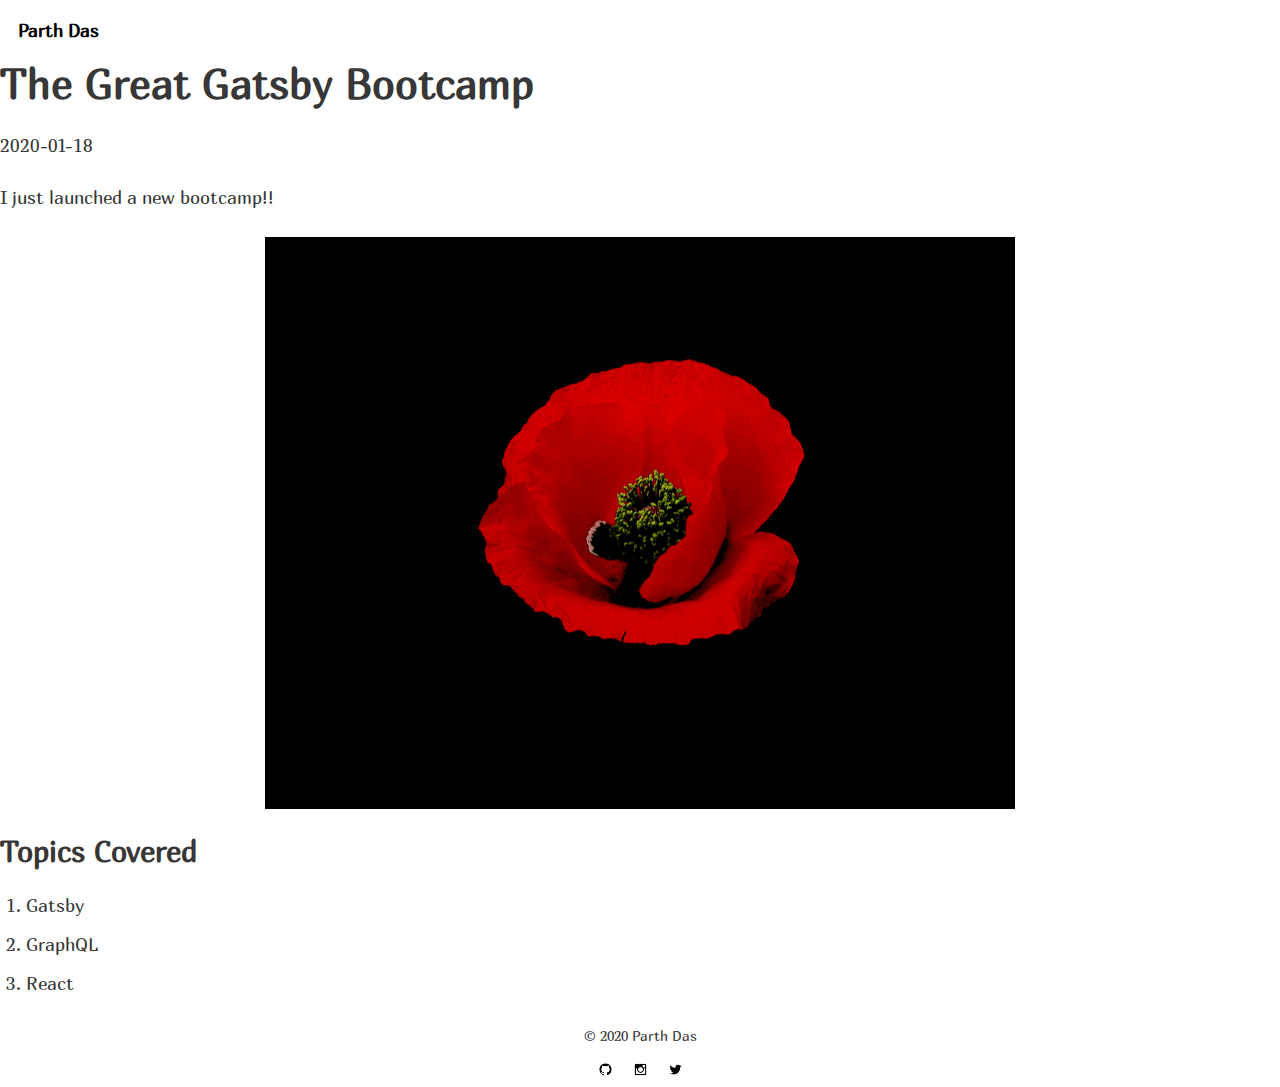
<file: blog/gatsby/index.html>
<!DOCTYPE html><html><head><meta charSet="utf-8"/><meta http-equiv="x-ua-compatible" content="ie=edge"/><meta name="viewport" content="width=device-width, initial-scale=1, shrink-to-fit=no"/><style data-href="/styles.702426fa0f35843fe6d2.css">.index-module--container--2IQ43{-webkit-transform:translateY(25%);transform:translateY(25%);text-align:center}.index-module--image--1Mppi{width:200px;height:200px;border-radius:50%}.header-module--title--33kOg{color:#000;text-decoration:none;font-weight:700}.menu-module--link--2YmV8{color:#000;text-decoration:none;outline:none}.menu-module--link--2YmV8:hover,.menu-module--link-active--1ICmc{color:#d51034;outline:none}.footer-module--social-icon--1nxZp{margin:0 auto;display:inline-block;padding:5px}*{font-family:Marmelad,Verdana,sans-serif;font-weight:400}html{-ms-text-size-adjust:100%;-webkit-text-size-adjust:100%}body{margin:0;-webkit-font-smoothing:antialiased;-moz-osx-font-smoothing:grayscale}article,aside,details,figcaption,figure,footer,header,main,menu,nav,section,summary{display:block}audio,canvas,progress,video{display:inline-block}audio:not([controls]){display:none;height:0}progress{vertical-align:baseline}[hidden],template{display:none}a{background-color:transparent;-webkit-text-decoration-skip:objects}a:active,a:hover{outline-width:0}abbr[title]{border-bottom:none;text-decoration:underline;-webkit-text-decoration:underline dotted;text-decoration:underline dotted}b,strong{font-weight:inherit;font-weight:bolder}dfn{font-style:italic}h1{font-size:2em;margin:.67em 0}mark{background-color:#ff0;color:#000}small{font-size:80%}sub,sup{font-size:75%;line-height:0;position:relative;vertical-align:baseline}sub{bottom:-.25em}sup{top:-.5em}img{border-style:none}svg:not(:root){overflow:hidden}code,kbd,pre,samp{font-family:monospace,monospace;font-size:1em}figure{margin:1em 40px}hr{box-sizing:content-box;height:0;overflow:visible}button,input,optgroup,select,textarea{font:inherit;margin:0}optgroup{font-weight:700}button,input{overflow:visible}button,select{text-transform:none}[type=reset],[type=submit],button,html [type=button]{-webkit-appearance:button}[type=button]::-moz-focus-inner,[type=reset]::-moz-focus-inner,[type=submit]::-moz-focus-inner,button::-moz-focus-inner{border-style:none;padding:0}[type=button]:-moz-focusring,[type=reset]:-moz-focusring,[type=submit]:-moz-focusring,button:-moz-focusring{outline:1px dotted ButtonText}fieldset{border:1px solid silver;margin:0 2px;padding:.35em .625em .75em}legend{box-sizing:border-box;color:inherit;display:table;max-width:100%;padding:0;white-space:normal}textarea{overflow:auto}[type=checkbox],[type=radio]{box-sizing:border-box;padding:0}[type=number]::-webkit-inner-spin-button,[type=number]::-webkit-outer-spin-button{height:auto}[type=search]{-webkit-appearance:textfield;outline-offset:-2px}[type=search]::-webkit-search-cancel-button,[type=search]::-webkit-search-decoration{-webkit-appearance:none}::-webkit-input-placeholder{color:inherit;opacity:.54}::-webkit-file-upload-button{-webkit-appearance:button;font:inherit}html{font:112.5%/1.45em georgia,serif;box-sizing:border-box;overflow-y:scroll}*,:after,:before{box-sizing:inherit}body{color:rgba(0,0,0,.8);font-family:sans-serif;font-weight:400;word-wrap:break-word;-webkit-font-kerning:normal;font-kerning:normal;-ms-font-feature-settings:"kern","liga","clig","calt";font-feature-settings:"kern","liga","clig","calt"}img{max-width:100%;padding:0;margin:0 0 1.45rem}h1{font-size:2.25rem}h1,h2{padding:0;margin:0 0 1.45rem;color:inherit;font-family:Marmelad,Verdana,sans-serif,-apple-system,BlinkMacSystemFont,Segoe UI,Roboto,Oxygen,Ubuntu,Cantarell,Fira Sans,Droid Sans,Helvetica Neue;font-weight:700;text-rendering:optimizeLegibility;line-height:1.1}h2{font-size:1.62671rem}h3{font-size:1.38316rem}h3,h4{padding:0;margin:0 0 1.45rem;color:inherit;font-family:Marmelad,Verdana,sans-serif,-apple-system,BlinkMacSystemFont,Segoe UI,Roboto,Oxygen,Ubuntu,Cantarell,Fira Sans,Droid Sans,Helvetica Neue;font-weight:700;text-rendering:optimizeLegibility;line-height:1.1}h4{font-size:1rem}h5{font-size:.85028rem}h5,h6{padding:0;margin:0 0 1.45rem;color:inherit;font-family:Marmelad,Verdana,sans-serif,-apple-system,BlinkMacSystemFont,Segoe UI,Roboto,Oxygen,Ubuntu,Cantarell,Fira Sans,Droid Sans,Helvetica Neue;font-weight:700;text-rendering:optimizeLegibility;line-height:1.1}h6{font-size:.78405rem}hgroup{padding:0;margin:0 0 1.45rem}ol,ul{padding:0;margin:0 0 1.45rem 1.45rem;list-style-position:outside;list-style-image:none}dd,dl,figure,p{padding:0;margin:0 0 1.45rem}pre{margin:0 0 1.45rem;font-size:.85rem;line-height:1.42;background:rgba(0,0,0,.04);border-radius:3px;overflow:auto;word-wrap:normal;padding:1.45rem}table{font-size:1rem;line-height:1.45rem;border-collapse:collapse;width:100%}fieldset,table{padding:0;margin:0 0 1.45rem}blockquote{padding:0;margin:0 1.45rem 1.45rem}form,iframe,noscript{padding:0;margin:0 0 1.45rem}hr{padding:0;margin:0 0 calc(1.45rem - 1px);background:rgba(0,0,0,.2);border:none;height:1px}address{padding:0;margin:0 0 1.45rem}b,dt,strong,th{font-weight:700}li{margin-bottom:.725rem}ol li,ul li{padding-left:0}li>ol,li>ul{margin-left:1.45rem;margin-bottom:.725rem;margin-top:.725rem}blockquote :last-child,li :last-child,p :last-child{margin-bottom:0}li>p{margin-bottom:.725rem}code,kbd,samp{font-size:.85rem;line-height:1.45rem}abbr,abbr[title],acronym{border-bottom:1px dotted rgba(0,0,0,.5);cursor:help}abbr[title]{text-decoration:none}td,th,thead{text-align:left}td,th{border-bottom:1px solid rgba(0,0,0,.12);font-feature-settings:"tnum";-moz-font-feature-settings:"tnum";-ms-font-feature-settings:"tnum";-webkit-font-feature-settings:"tnum";padding:.725rem .96667rem calc(.725rem - 1px)}td:first-child,th:first-child{padding-left:0}td:last-child,th:last-child{padding-right:0}code,tt{background-color:rgba(0,0,0,.04);border-radius:3px;font-family:SFMono-Regular,Consolas,Roboto Mono,Droid Sans Mono,Liberation Mono,Menlo,Courier,monospace;padding:.2em 0}pre code{background:none;line-height:1.42}code:after,code:before,tt:after,tt:before{letter-spacing:-.2em;content:" "}pre code:after,pre code:before,pre tt:after,pre tt:before{content:""}@media only screen and (max-width:480px){html{font-size:100%}}.layout-module--box--3gLLV{display:flex;flex-flow:column;height:100%;min-height:100vh}.layout-module--box--3gLLV .layout-module--row--26QWZ{border:1px grey}.layout-module--box--3gLLV .layout-module--row--26QWZ.layout-module--header--379cn{flex:0 1 auto}.layout-module--box--3gLLV .layout-module--row--26QWZ.layout-module--content--3nIku{flex:1 1 auto}.layout-module--box--3gLLV .layout-module--row--26QWZ.layout-module--footer--1q4Vo{flex:0 1 40px}.layout-module--header--379cn{padding:1rem;display:flex;justify-content:space-between}.layout-module--footer--1q4Vo{bottom:0;width:100%;text-align:center;font-size:.75rem}.about-module--container--1Z2Hg{height:100%;width:100%;position:fixed;z-index:-1}.about-module--quote--2x3YU{text-align:center;font-size:25px;-webkit-transform:translateY(100%);transform:translateY(100%)}.about-module--src--2RlWc{font-style:italic;display:inline;font-size:smaller}.blog-module--posts--a25pe{list-style-type:none;margin:0}.blog-module--post--1jMia{margin:1rem 0}.blog-module--post--1jMia a{background:#f4f4f4;color:#000;display:block;padding:1rem;text-decoration:none}.blog-module--post--1jMia a:hover{background:#e4e4e4}.blog-module--post--1jMia h2{margin-bottom:0}.blog-module--post--1jMia p{color:#777;font-size:.8rem;font-style:italic}.blog-module--heading--3hrPk{font-family:Dosis;font-size:2em;font-weight:700;line-height:70px;padding-bottom:30px}._404-module--container--2kCC_{width:100%;height:100%;font-size:30px;padding:1rem;overflow-y:auto;overflow-x:hidden;-webkit-overflow-scrolling:touch;text-align:center;-webkit-transform:translateY(20%);transform:translateY(20%);position:fixed}._404-module--container--2kCC_ h1{font-size:200px;font-weight:900;letter-spacing:20px;background:-webkit-gradient(linear,left bottom,left top,from(red),to(#000)) 50%;background:linear-gradient(0deg,red,#000) 50%;-webkit-text-fill-color:transparent;-webkit-background-clip:text;background-clip:text}._404-module--container--2kCC_ a{text-decoration:none;color:red}._404-module--container--2kCC_ a:hover{font-style:italic;color:red}._404-module--particle-container--61--W{height:100%;width:100%;position:fixed;z-index:-1}.test-module--container--L2jy0{position:absolute;right:10px}</style><meta name="generator" content="Gatsby 2.18.12"/><title data-react-helmet="true"></title><link rel="icon" href="/icons/icon-48x48.png?v=9a5b246f55eeff275d86deb1fd8f1a29"/><link rel="manifest" href="/manifest.webmanifest" crossorigin="use-credentials"/><meta name="theme-color" content="#6b37bf"/><link rel="apple-touch-icon" sizes="48x48" href="/icons/icon-48x48.png?v=9a5b246f55eeff275d86deb1fd8f1a29"/><link rel="apple-touch-icon" sizes="72x72" href="/icons/icon-72x72.png?v=9a5b246f55eeff275d86deb1fd8f1a29"/><link rel="apple-touch-icon" sizes="96x96" href="/icons/icon-96x96.png?v=9a5b246f55eeff275d86deb1fd8f1a29"/><link rel="apple-touch-icon" sizes="144x144" href="/icons/icon-144x144.png?v=9a5b246f55eeff275d86deb1fd8f1a29"/><link rel="apple-touch-icon" sizes="192x192" href="/icons/icon-192x192.png?v=9a5b246f55eeff275d86deb1fd8f1a29"/><link rel="apple-touch-icon" sizes="256x256" href="/icons/icon-256x256.png?v=9a5b246f55eeff275d86deb1fd8f1a29"/><link rel="apple-touch-icon" sizes="384x384" href="/icons/icon-384x384.png?v=9a5b246f55eeff275d86deb1fd8f1a29"/><link rel="apple-touch-icon" sizes="512x512" href="/icons/icon-512x512.png?v=9a5b246f55eeff275d86deb1fd8f1a29"/><link href="https://fonts.googleapis.com/css?family=Marmelad|Roboto" rel="stylesheet"/><link as="script" rel="preload" href="/webpack-runtime-9169d2f7c2bee951fad9.js"/><link as="script" rel="preload" href="/app-641ac5c838bbe0baae2c.js"/><link as="script" rel="preload" href="/styles-ad271a8ec76f210b9cd3.js"/><link as="script" rel="preload" href="/commons-6ad384043c969c97dcbf.js"/><link as="script" rel="preload" href="/component---src-templates-blog-js-0e37c70004c92546c694.js"/><link as="fetch" rel="preload" href="/page-data/blog/gatsby/page-data.json" crossorigin="anonymous"/></head><body><div id="___gatsby"><div style="outline:none" tabindex="-1" role="group" id="gatsby-focus-wrapper"><div class="layout-module--box--3gLLV"><div class="layout-module--row--26QWZ layout-module--header--379cn"><div><a class="header-module--title--33kOg" href="/"> <!-- -->Parth Das<!-- --> </a></div><div></div></div><div class="layout-module--row--26QWZ layout-module--content--3nIku"><h1> <!-- -->The Great Gatsby Bootcamp<!-- --> </h1><p> <!-- -->2020-01-18<!-- --> </p><div><p>I just launched a new bootcamp!!</p>
<p><span
      class="gatsby-resp-image-wrapper"
      style="position: relative; display: block; margin-left: auto; margin-right: auto;  max-width: 750px;"
    >
      <span
    class="gatsby-resp-image-background-image"
    style="padding-bottom: 76.19047619047619%; position: relative; bottom: 0; left: 0; background-image: url('[data-uri]'); background-size: cover; display: block;"
  ></span>
  <img
        class="gatsby-resp-image-image"
        alt="Poppy"
        title="Poppy"
        src="/static/47ad30d294b6ac9d800571a712b597de/b8ccf/Poppy.png"
        srcset="/static/47ad30d294b6ac9d800571a712b597de/7a748/Poppy.png 188w,
/static/47ad30d294b6ac9d800571a712b597de/1a013/Poppy.png 375w,
/static/47ad30d294b6ac9d800571a712b597de/b8ccf/Poppy.png 750w,
/static/47ad30d294b6ac9d800571a712b597de/74b92/Poppy.png 945w"
        sizes="(max-width: 750px) 100vw, 750px"
        style="width:100%;height:100%;margin:0;vertical-align:middle;position:absolute;top:0;left:0;"
        loading="lazy"
      />
    </span></p>
<h2>Topics Covered</h2>
<ol>
<li>Gatsby</li>
<li>GraphQL</li>
<li>React</li>
</ol></div></div><div class="layout-module--row--26QWZ layout-module--footer--1q4Vo"><footer><div>© 2020 <!-- -->Parth Das</div><div><div class="footer-module--social-icon--1nxZp"> <a style="display:inline-block;width:25px;height:25px;position:relative;overflow:hidden;vertical-align:middle" href="http://github.com/in/daspeks" class="social-icon" aria-label="github"><div class="social-container" style="position:absolute;top:0;left:0;width:100%;height:100%"><svg class="social-svg" style="border-radius:50%;position:absolute;top:0;left:0;width:100%;height:100%;fill-rule:evenodd" viewBox="0 0 64 64"><g class="social-svg-background" style="-ms-transition:fill 170ms ease-in-out;-o-transition:fill 170ms ease-in-out;-moz-transition:fill 170ms ease-in-out;-webkit-transition:fill 170ms ease-in-out;transition:fill 170ms ease-in-out;fill:transparent"><circle cx="32" cy="32" r="31"></circle></g><g class="social-svg-icon" style="-ms-transition:fill 170ms ease-in-out;-o-transition:fill 170ms ease-in-out;-moz-transition:fill 170ms ease-in-out;-webkit-transition:fill 170ms ease-in-out;transition:fill 170ms ease-in-out;fill:black"><path d="M32,16c-8.8,0-16,7.2-16,16c0,7.1,4.6,13.1,10.9,15.2 c0.8,0.1,1.1-0.3,1.1-0.8c0-0.4,0-1.4,0-2.7c-4.5,1-5.4-2.1-5.4-2.1c-0.7-1.8-1.8-2.3-1.8-2.3c-1.5-1,0.1-1,0.1-1 c1.6,0.1,2.5,1.6,2.5,1.6c1.4,2.4,3.7,1.7,4.7,1.3c0.1-1,0.6-1.7,1-2.1c-3.6-0.4-7.3-1.8-7.3-7.9c0-1.7,0.6-3.2,1.6-4.3 c-0.2-0.4-0.7-2,0.2-4.2c0,0,1.3-0.4,4.4,1.6c1.3-0.4,2.6-0.5,4-0.5c1.4,0,2.7,0.2,4,0.5c3.1-2.1,4.4-1.6,4.4-1.6 c0.9,2.2,0.3,3.8,0.2,4.2c1,1.1,1.6,2.5,1.6,4.3c0,6.1-3.7,7.5-7.3,7.9c0.6,0.5,1.1,1.5,1.1,3c0,2.1,0,3.9,0,4.4 c0,0.4,0.3,0.9,1.1,0.8C43.4,45.1,48,39.1,48,32C48,23.2,40.8,16,32,16z"></path></g><g class="social-svg-mask" style="-ms-transition:fill 170ms ease-in-out;-o-transition:fill 170ms ease-in-out;-moz-transition:fill 170ms ease-in-out;-webkit-transition:fill 170ms ease-in-out;transition:fill 170ms ease-in-out;fill:white"><path d="M0,0v64h64V0H0z M37.1,47.2c-0.8,0.2-1.1-0.3-1.1-0.8c0-0.5,0-2.3,0-4.4c0-1.5-0.5-2.5-1.1-3 c3.6-0.4,7.3-1.7,7.3-7.9c0-1.7-0.6-3.2-1.6-4.3c0.2-0.4,0.7-2-0.2-4.2c0,0-1.3-0.4-4.4,1.6c-1.3-0.4-2.6-0.5-4-0.5 c-1.4,0-2.7,0.2-4,0.5c-3.1-2.1-4.4-1.6-4.4-1.6c-0.9,2.2-0.3,3.8-0.2,4.2c-1,1.1-1.6,2.5-1.6,4.3c0,6.1,3.7,7.5,7.3,7.9 c-0.5,0.4-0.9,1.1-1,2.1c-0.9,0.4-3.2,1.1-4.7-1.3c0,0-0.8-1.5-2.5-1.6c0,0-1.6,0-0.1,1c0,0,1,0.5,1.8,2.3c0,0,0.9,3.1,5.4,2.1 c0,1.3,0,2.3,0,2.7c0,0.4-0.3,0.9-1.1,0.8C20.6,45.1,16,39.1,16,32c0-8.8,7.2-16,16-16c8.8,0,16,7.2,16,16 C48,39.1,43.4,45.1,37.1,47.2z"></path></g></svg></div></a> </div><div class="footer-module--social-icon--1nxZp"> <a style="display:inline-block;width:25px;height:25px;position:relative;overflow:hidden;vertical-align:middle" href="http://instagram.com/daspeks" class="social-icon" aria-label="instagram"><div class="social-container" style="position:absolute;top:0;left:0;width:100%;height:100%"><svg class="social-svg" style="border-radius:50%;position:absolute;top:0;left:0;width:100%;height:100%;fill-rule:evenodd" viewBox="0 0 64 64"><g class="social-svg-background" style="-ms-transition:fill 170ms ease-in-out;-o-transition:fill 170ms ease-in-out;-moz-transition:fill 170ms ease-in-out;-webkit-transition:fill 170ms ease-in-out;transition:fill 170ms ease-in-out;fill:transparent"><circle cx="32" cy="32" r="31"></circle></g><g class="social-svg-icon" style="-ms-transition:fill 170ms ease-in-out;-o-transition:fill 170ms ease-in-out;-moz-transition:fill 170ms ease-in-out;-webkit-transition:fill 170ms ease-in-out;transition:fill 170ms ease-in-out;fill:black"><path d="M43.5,29.7h-2.6c0.2,0.7,0.3,1.5,0.3,2.3 c0,5.1-4.1,9.2-9.2,9.2c-5.1,0-9.2-4.1-9.2-9.2c0-0.8,0.1-1.6,0.3-2.3h-2.6v12.7c0,0.6,0.5,1.2,1.2,1.2h20.8c0.6,0,1.2-0.5,1.2-1.2 V29.7z M43.5,21.6c0-0.6-0.5-1.2-1.2-1.2h-3.5c-0.6,0-1.2,0.5-1.2,1.2v3.5c0,0.6,0.5,1.2,1.2,1.2h3.5c0.6,0,1.2-0.5,1.2-1.2V21.6z  M32,26.2c-3.2,0-5.8,2.6-5.8,5.8c0,3.2,2.6,5.8,5.8,5.8s5.8-2.6,5.8-5.8C37.8,28.8,35.2,26.2,32,26.2 M43.5,47H20.5 c-1.9,0-3.5-1.6-3.5-3.5V20.5c0-1.9,1.5-3.5,3.5-3.5h23.1c1.9,0,3.5,1.5,3.5,3.5v23.1C47,45.4,45.5,47,43.5,47"></path></g><g class="social-svg-mask" style="-ms-transition:fill 170ms ease-in-out;-o-transition:fill 170ms ease-in-out;-moz-transition:fill 170ms ease-in-out;-webkit-transition:fill 170ms ease-in-out;transition:fill 170ms ease-in-out;fill:white"><path d="M41.2,32c0,5.1-4.1,9.2-9.2,9.2c-5.1,0-9.2-4.1-9.2-9.2c0-0.8,0.1-1.6,0.3-2.3h-2.6v12.7c0,0.6,0.5,1.2,1.2,1.2 h20.8c0.6,0,1.2-0.5,1.2-1.2V29.7h-2.6C41.1,30.4,41.2,31.2,41.2,32z M32,37.8c3.2,0,5.8-2.6,5.8-5.8c0-3.2-2.6-5.8-5.8-5.8 c-3.2,0-5.8,2.6-5.8,5.8C26.2,35.2,28.8,37.8,32,37.8z M42.4,20.5h-3.5c-0.6,0-1.2,0.5-1.2,1.2v3.5c0,0.6,0.5,1.2,1.2,1.2h3.5 c0.6,0,1.2-0.5,1.2-1.2v-3.5C43.5,21,43,20.5,42.4,20.5z M0,0v64h64V0H0z M47,43.5c0,1.9-1.5,3.5-3.5,3.5H20.5 c-1.9,0-3.5-1.6-3.5-3.5V20.5c0-1.9,1.5-3.5,3.5-3.5h23.1c1.9,0,3.5,1.5,3.5,3.5V43.5z"></path></g></svg></div></a> </div><div class="footer-module--social-icon--1nxZp"> <a style="display:inline-block;width:25px;height:25px;position:relative;overflow:hidden;vertical-align:middle" href="http://twitter.com/daspeks" class="social-icon" aria-label="twitter"><div class="social-container" style="position:absolute;top:0;left:0;width:100%;height:100%"><svg class="social-svg" style="border-radius:50%;position:absolute;top:0;left:0;width:100%;height:100%;fill-rule:evenodd" viewBox="0 0 64 64"><g class="social-svg-background" style="-ms-transition:fill 170ms ease-in-out;-o-transition:fill 170ms ease-in-out;-moz-transition:fill 170ms ease-in-out;-webkit-transition:fill 170ms ease-in-out;transition:fill 170ms ease-in-out;fill:transparent"><circle cx="32" cy="32" r="31"></circle></g><g class="social-svg-icon" style="-ms-transition:fill 170ms ease-in-out;-o-transition:fill 170ms ease-in-out;-moz-transition:fill 170ms ease-in-out;-webkit-transition:fill 170ms ease-in-out;transition:fill 170ms ease-in-out;fill:black"><path d="M48,22.1c-1.2,0.5-2.4,0.9-3.8,1c1.4-0.8,2.4-2.1,2.9-3.6c-1.3,0.8-2.7,1.3-4.2,1.6 C41.7,19.8,40,19,38.2,19c-3.6,0-6.6,2.9-6.6,6.6c0,0.5,0.1,1,0.2,1.5c-5.5-0.3-10.3-2.9-13.5-6.9c-0.6,1-0.9,2.1-0.9,3.3 c0,2.3,1.2,4.3,2.9,5.5c-1.1,0-2.1-0.3-3-0.8c0,0,0,0.1,0,0.1c0,3.2,2.3,5.8,5.3,6.4c-0.6,0.1-1.1,0.2-1.7,0.2c-0.4,0-0.8,0-1.2-0.1 c0.8,2.6,3.3,4.5,6.1,4.6c-2.2,1.8-5.1,2.8-8.2,2.8c-0.5,0-1.1,0-1.6-0.1c2.9,1.9,6.4,2.9,10.1,2.9c12.1,0,18.7-10,18.7-18.7 c0-0.3,0-0.6,0-0.8C46,24.5,47.1,23.4,48,22.1z"></path></g><g class="social-svg-mask" style="-ms-transition:fill 170ms ease-in-out;-o-transition:fill 170ms ease-in-out;-moz-transition:fill 170ms ease-in-out;-webkit-transition:fill 170ms ease-in-out;transition:fill 170ms ease-in-out;fill:white"><path d="M0,0v64h64V0H0z M44.7,25.5c0,0.3,0,0.6,0,0.8C44.7,35,38.1,45,26.1,45c-3.7,0-7.2-1.1-10.1-2.9 c0.5,0.1,1,0.1,1.6,0.1c3.1,0,5.9-1,8.2-2.8c-2.9-0.1-5.3-2-6.1-4.6c0.4,0.1,0.8,0.1,1.2,0.1c0.6,0,1.2-0.1,1.7-0.2 c-3-0.6-5.3-3.3-5.3-6.4c0,0,0-0.1,0-0.1c0.9,0.5,1.9,0.8,3,0.8c-1.8-1.2-2.9-3.2-2.9-5.5c0-1.2,0.3-2.3,0.9-3.3 c3.2,4,8.1,6.6,13.5,6.9c-0.1-0.5-0.2-1-0.2-1.5c0-3.6,2.9-6.6,6.6-6.6c1.9,0,3.6,0.8,4.8,2.1c1.5-0.3,2.9-0.8,4.2-1.6 c-0.5,1.5-1.5,2.8-2.9,3.6c1.3-0.2,2.6-0.5,3.8-1C47.1,23.4,46,24.5,44.7,25.5z"></path></g></svg></div></a> </div></div></footer></div></div></div></div><script id="gatsby-script-loader">/*<![CDATA[*/window.pagePath="/blog/gatsby";/*]]>*/</script><script id="gatsby-chunk-mapping">/*<![CDATA[*/window.___chunkMapping={"app":["/app-641ac5c838bbe0baae2c.js"],"component---src-templates-blog-js":["/component---src-templates-blog-js-0e37c70004c92546c694.js"],"component---src-pages-404-js":["/component---src-pages-404-js-8569846b15c80aa82b15.js"],"component---src-pages-about-js":["/component---src-pages-about-js-a4806dc8b0420ee4188e.js"],"component---src-pages-blog-js":["/component---src-pages-blog-js-b3fdd87b41d3df7b47f4.js"],"component---src-pages-index-js":["/component---src-pages-index-js-43471d12563af4c7da17.js"],"component---src-pages-test-js":["/component---src-pages-test-js-3aad6ef123e19c847028.js"]};/*]]>*/</script><script src="/component---src-templates-blog-js-0e37c70004c92546c694.js" async=""></script><script src="/commons-6ad384043c969c97dcbf.js" async=""></script><script src="/styles-ad271a8ec76f210b9cd3.js" async=""></script><script src="/app-641ac5c838bbe0baae2c.js" async=""></script><script src="/webpack-runtime-9169d2f7c2bee951fad9.js" async=""></script></body></html>
</file>
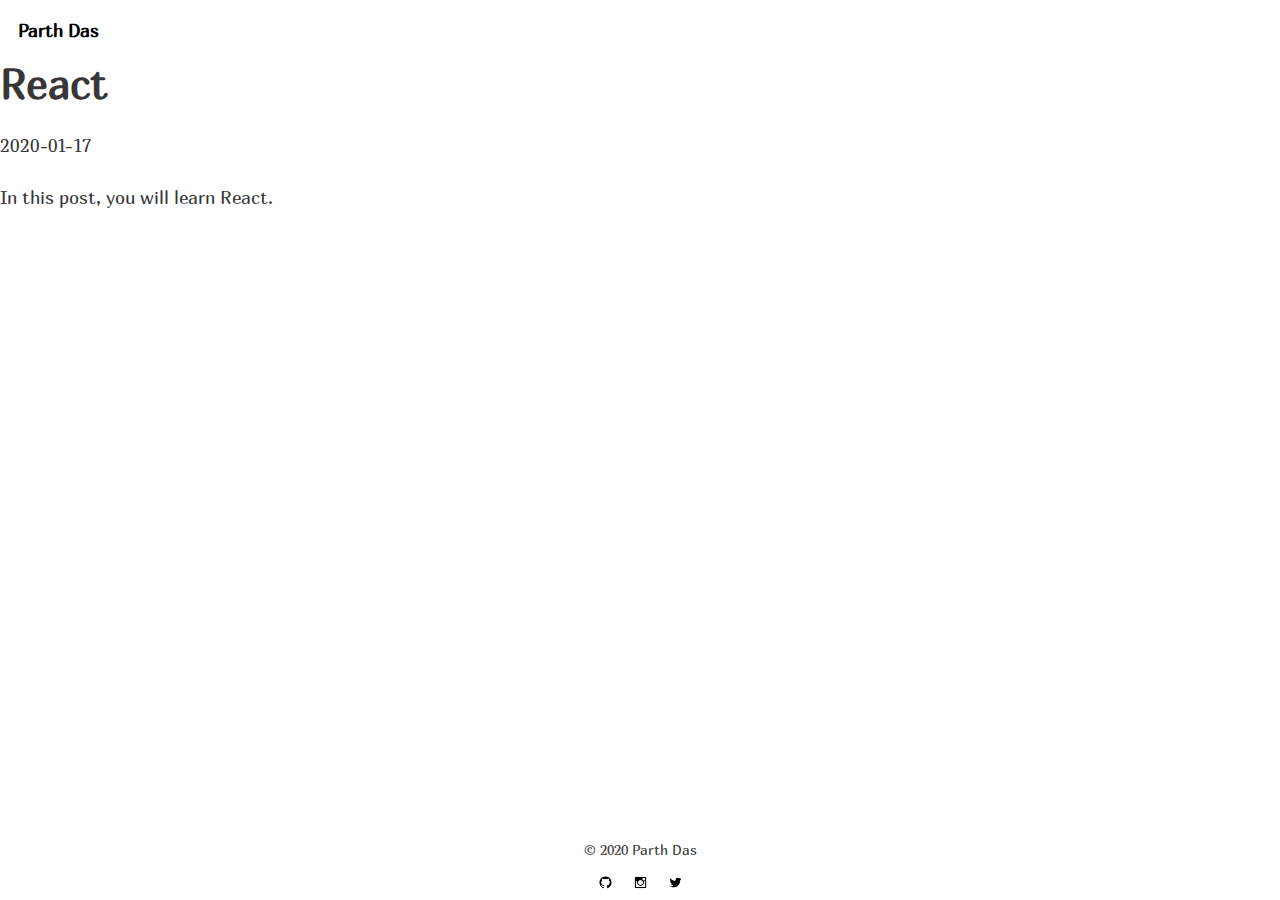
<file: blog/react/index.html>
<!DOCTYPE html><html><head><meta charSet="utf-8"/><meta http-equiv="x-ua-compatible" content="ie=edge"/><meta name="viewport" content="width=device-width, initial-scale=1, shrink-to-fit=no"/><style data-href="/styles.702426fa0f35843fe6d2.css">.index-module--container--2IQ43{-webkit-transform:translateY(25%);transform:translateY(25%);text-align:center}.index-module--image--1Mppi{width:200px;height:200px;border-radius:50%}.header-module--title--33kOg{color:#000;text-decoration:none;font-weight:700}.menu-module--link--2YmV8{color:#000;text-decoration:none;outline:none}.menu-module--link--2YmV8:hover,.menu-module--link-active--1ICmc{color:#d51034;outline:none}.footer-module--social-icon--1nxZp{margin:0 auto;display:inline-block;padding:5px}*{font-family:Marmelad,Verdana,sans-serif;font-weight:400}html{-ms-text-size-adjust:100%;-webkit-text-size-adjust:100%}body{margin:0;-webkit-font-smoothing:antialiased;-moz-osx-font-smoothing:grayscale}article,aside,details,figcaption,figure,footer,header,main,menu,nav,section,summary{display:block}audio,canvas,progress,video{display:inline-block}audio:not([controls]){display:none;height:0}progress{vertical-align:baseline}[hidden],template{display:none}a{background-color:transparent;-webkit-text-decoration-skip:objects}a:active,a:hover{outline-width:0}abbr[title]{border-bottom:none;text-decoration:underline;-webkit-text-decoration:underline dotted;text-decoration:underline dotted}b,strong{font-weight:inherit;font-weight:bolder}dfn{font-style:italic}h1{font-size:2em;margin:.67em 0}mark{background-color:#ff0;color:#000}small{font-size:80%}sub,sup{font-size:75%;line-height:0;position:relative;vertical-align:baseline}sub{bottom:-.25em}sup{top:-.5em}img{border-style:none}svg:not(:root){overflow:hidden}code,kbd,pre,samp{font-family:monospace,monospace;font-size:1em}figure{margin:1em 40px}hr{box-sizing:content-box;height:0;overflow:visible}button,input,optgroup,select,textarea{font:inherit;margin:0}optgroup{font-weight:700}button,input{overflow:visible}button,select{text-transform:none}[type=reset],[type=submit],button,html [type=button]{-webkit-appearance:button}[type=button]::-moz-focus-inner,[type=reset]::-moz-focus-inner,[type=submit]::-moz-focus-inner,button::-moz-focus-inner{border-style:none;padding:0}[type=button]:-moz-focusring,[type=reset]:-moz-focusring,[type=submit]:-moz-focusring,button:-moz-focusring{outline:1px dotted ButtonText}fieldset{border:1px solid silver;margin:0 2px;padding:.35em .625em .75em}legend{box-sizing:border-box;color:inherit;display:table;max-width:100%;padding:0;white-space:normal}textarea{overflow:auto}[type=checkbox],[type=radio]{box-sizing:border-box;padding:0}[type=number]::-webkit-inner-spin-button,[type=number]::-webkit-outer-spin-button{height:auto}[type=search]{-webkit-appearance:textfield;outline-offset:-2px}[type=search]::-webkit-search-cancel-button,[type=search]::-webkit-search-decoration{-webkit-appearance:none}::-webkit-input-placeholder{color:inherit;opacity:.54}::-webkit-file-upload-button{-webkit-appearance:button;font:inherit}html{font:112.5%/1.45em georgia,serif;box-sizing:border-box;overflow-y:scroll}*,:after,:before{box-sizing:inherit}body{color:rgba(0,0,0,.8);font-family:sans-serif;font-weight:400;word-wrap:break-word;-webkit-font-kerning:normal;font-kerning:normal;-ms-font-feature-settings:"kern","liga","clig","calt";font-feature-settings:"kern","liga","clig","calt"}img{max-width:100%;padding:0;margin:0 0 1.45rem}h1{font-size:2.25rem}h1,h2{padding:0;margin:0 0 1.45rem;color:inherit;font-family:Marmelad,Verdana,sans-serif,-apple-system,BlinkMacSystemFont,Segoe UI,Roboto,Oxygen,Ubuntu,Cantarell,Fira Sans,Droid Sans,Helvetica Neue;font-weight:700;text-rendering:optimizeLegibility;line-height:1.1}h2{font-size:1.62671rem}h3{font-size:1.38316rem}h3,h4{padding:0;margin:0 0 1.45rem;color:inherit;font-family:Marmelad,Verdana,sans-serif,-apple-system,BlinkMacSystemFont,Segoe UI,Roboto,Oxygen,Ubuntu,Cantarell,Fira Sans,Droid Sans,Helvetica Neue;font-weight:700;text-rendering:optimizeLegibility;line-height:1.1}h4{font-size:1rem}h5{font-size:.85028rem}h5,h6{padding:0;margin:0 0 1.45rem;color:inherit;font-family:Marmelad,Verdana,sans-serif,-apple-system,BlinkMacSystemFont,Segoe UI,Roboto,Oxygen,Ubuntu,Cantarell,Fira Sans,Droid Sans,Helvetica Neue;font-weight:700;text-rendering:optimizeLegibility;line-height:1.1}h6{font-size:.78405rem}hgroup{padding:0;margin:0 0 1.45rem}ol,ul{padding:0;margin:0 0 1.45rem 1.45rem;list-style-position:outside;list-style-image:none}dd,dl,figure,p{padding:0;margin:0 0 1.45rem}pre{margin:0 0 1.45rem;font-size:.85rem;line-height:1.42;background:rgba(0,0,0,.04);border-radius:3px;overflow:auto;word-wrap:normal;padding:1.45rem}table{font-size:1rem;line-height:1.45rem;border-collapse:collapse;width:100%}fieldset,table{padding:0;margin:0 0 1.45rem}blockquote{padding:0;margin:0 1.45rem 1.45rem}form,iframe,noscript{padding:0;margin:0 0 1.45rem}hr{padding:0;margin:0 0 calc(1.45rem - 1px);background:rgba(0,0,0,.2);border:none;height:1px}address{padding:0;margin:0 0 1.45rem}b,dt,strong,th{font-weight:700}li{margin-bottom:.725rem}ol li,ul li{padding-left:0}li>ol,li>ul{margin-left:1.45rem;margin-bottom:.725rem;margin-top:.725rem}blockquote :last-child,li :last-child,p :last-child{margin-bottom:0}li>p{margin-bottom:.725rem}code,kbd,samp{font-size:.85rem;line-height:1.45rem}abbr,abbr[title],acronym{border-bottom:1px dotted rgba(0,0,0,.5);cursor:help}abbr[title]{text-decoration:none}td,th,thead{text-align:left}td,th{border-bottom:1px solid rgba(0,0,0,.12);font-feature-settings:"tnum";-moz-font-feature-settings:"tnum";-ms-font-feature-settings:"tnum";-webkit-font-feature-settings:"tnum";padding:.725rem .96667rem calc(.725rem - 1px)}td:first-child,th:first-child{padding-left:0}td:last-child,th:last-child{padding-right:0}code,tt{background-color:rgba(0,0,0,.04);border-radius:3px;font-family:SFMono-Regular,Consolas,Roboto Mono,Droid Sans Mono,Liberation Mono,Menlo,Courier,monospace;padding:.2em 0}pre code{background:none;line-height:1.42}code:after,code:before,tt:after,tt:before{letter-spacing:-.2em;content:" "}pre code:after,pre code:before,pre tt:after,pre tt:before{content:""}@media only screen and (max-width:480px){html{font-size:100%}}.layout-module--box--3gLLV{display:flex;flex-flow:column;height:100%;min-height:100vh}.layout-module--box--3gLLV .layout-module--row--26QWZ{border:1px grey}.layout-module--box--3gLLV .layout-module--row--26QWZ.layout-module--header--379cn{flex:0 1 auto}.layout-module--box--3gLLV .layout-module--row--26QWZ.layout-module--content--3nIku{flex:1 1 auto}.layout-module--box--3gLLV .layout-module--row--26QWZ.layout-module--footer--1q4Vo{flex:0 1 40px}.layout-module--header--379cn{padding:1rem;display:flex;justify-content:space-between}.layout-module--footer--1q4Vo{bottom:0;width:100%;text-align:center;font-size:.75rem}.about-module--container--1Z2Hg{height:100%;width:100%;position:fixed;z-index:-1}.about-module--quote--2x3YU{text-align:center;font-size:25px;-webkit-transform:translateY(100%);transform:translateY(100%)}.about-module--src--2RlWc{font-style:italic;display:inline;font-size:smaller}.blog-module--posts--a25pe{list-style-type:none;margin:0}.blog-module--post--1jMia{margin:1rem 0}.blog-module--post--1jMia a{background:#f4f4f4;color:#000;display:block;padding:1rem;text-decoration:none}.blog-module--post--1jMia a:hover{background:#e4e4e4}.blog-module--post--1jMia h2{margin-bottom:0}.blog-module--post--1jMia p{color:#777;font-size:.8rem;font-style:italic}.blog-module--heading--3hrPk{font-family:Dosis;font-size:2em;font-weight:700;line-height:70px;padding-bottom:30px}._404-module--container--2kCC_{width:100%;height:100%;font-size:30px;padding:1rem;overflow-y:auto;overflow-x:hidden;-webkit-overflow-scrolling:touch;text-align:center;-webkit-transform:translateY(20%);transform:translateY(20%);position:fixed}._404-module--container--2kCC_ h1{font-size:200px;font-weight:900;letter-spacing:20px;background:-webkit-gradient(linear,left bottom,left top,from(red),to(#000)) 50%;background:linear-gradient(0deg,red,#000) 50%;-webkit-text-fill-color:transparent;-webkit-background-clip:text;background-clip:text}._404-module--container--2kCC_ a{text-decoration:none;color:red}._404-module--container--2kCC_ a:hover{font-style:italic;color:red}._404-module--particle-container--61--W{height:100%;width:100%;position:fixed;z-index:-1}.test-module--container--L2jy0{position:absolute;right:10px}</style><meta name="generator" content="Gatsby 2.18.12"/><title data-react-helmet="true"></title><link rel="icon" href="/icons/icon-48x48.png?v=9a5b246f55eeff275d86deb1fd8f1a29"/><link rel="manifest" href="/manifest.webmanifest" crossorigin="use-credentials"/><meta name="theme-color" content="#6b37bf"/><link rel="apple-touch-icon" sizes="48x48" href="/icons/icon-48x48.png?v=9a5b246f55eeff275d86deb1fd8f1a29"/><link rel="apple-touch-icon" sizes="72x72" href="/icons/icon-72x72.png?v=9a5b246f55eeff275d86deb1fd8f1a29"/><link rel="apple-touch-icon" sizes="96x96" href="/icons/icon-96x96.png?v=9a5b246f55eeff275d86deb1fd8f1a29"/><link rel="apple-touch-icon" sizes="144x144" href="/icons/icon-144x144.png?v=9a5b246f55eeff275d86deb1fd8f1a29"/><link rel="apple-touch-icon" sizes="192x192" href="/icons/icon-192x192.png?v=9a5b246f55eeff275d86deb1fd8f1a29"/><link rel="apple-touch-icon" sizes="256x256" href="/icons/icon-256x256.png?v=9a5b246f55eeff275d86deb1fd8f1a29"/><link rel="apple-touch-icon" sizes="384x384" href="/icons/icon-384x384.png?v=9a5b246f55eeff275d86deb1fd8f1a29"/><link rel="apple-touch-icon" sizes="512x512" href="/icons/icon-512x512.png?v=9a5b246f55eeff275d86deb1fd8f1a29"/><link href="https://fonts.googleapis.com/css?family=Marmelad|Roboto" rel="stylesheet"/><link as="script" rel="preload" href="/webpack-runtime-9169d2f7c2bee951fad9.js"/><link as="script" rel="preload" href="/app-641ac5c838bbe0baae2c.js"/><link as="script" rel="preload" href="/styles-ad271a8ec76f210b9cd3.js"/><link as="script" rel="preload" href="/commons-6ad384043c969c97dcbf.js"/><link as="script" rel="preload" href="/component---src-templates-blog-js-0e37c70004c92546c694.js"/><link as="fetch" rel="preload" href="/page-data/blog/react/page-data.json" crossorigin="anonymous"/></head><body><div id="___gatsby"><div style="outline:none" tabindex="-1" role="group" id="gatsby-focus-wrapper"><div class="layout-module--box--3gLLV"><div class="layout-module--row--26QWZ layout-module--header--379cn"><div><a class="header-module--title--33kOg" href="/"> <!-- -->Parth Das<!-- --> </a></div><div></div></div><div class="layout-module--row--26QWZ layout-module--content--3nIku"><h1> <!-- -->React<!-- --> </h1><p> <!-- -->2020-01-17<!-- --> </p><div><p>In this post, you will learn React.</p></div></div><div class="layout-module--row--26QWZ layout-module--footer--1q4Vo"><footer><div>© 2020 <!-- -->Parth Das</div><div><div class="footer-module--social-icon--1nxZp"> <a style="display:inline-block;width:25px;height:25px;position:relative;overflow:hidden;vertical-align:middle" href="http://github.com/in/daspeks" class="social-icon" aria-label="github"><div class="social-container" style="position:absolute;top:0;left:0;width:100%;height:100%"><svg class="social-svg" style="border-radius:50%;position:absolute;top:0;left:0;width:100%;height:100%;fill-rule:evenodd" viewBox="0 0 64 64"><g class="social-svg-background" style="-ms-transition:fill 170ms ease-in-out;-o-transition:fill 170ms ease-in-out;-moz-transition:fill 170ms ease-in-out;-webkit-transition:fill 170ms ease-in-out;transition:fill 170ms ease-in-out;fill:transparent"><circle cx="32" cy="32" r="31"></circle></g><g class="social-svg-icon" style="-ms-transition:fill 170ms ease-in-out;-o-transition:fill 170ms ease-in-out;-moz-transition:fill 170ms ease-in-out;-webkit-transition:fill 170ms ease-in-out;transition:fill 170ms ease-in-out;fill:black"><path d="M32,16c-8.8,0-16,7.2-16,16c0,7.1,4.6,13.1,10.9,15.2 c0.8,0.1,1.1-0.3,1.1-0.8c0-0.4,0-1.4,0-2.7c-4.5,1-5.4-2.1-5.4-2.1c-0.7-1.8-1.8-2.3-1.8-2.3c-1.5-1,0.1-1,0.1-1 c1.6,0.1,2.5,1.6,2.5,1.6c1.4,2.4,3.7,1.7,4.7,1.3c0.1-1,0.6-1.7,1-2.1c-3.6-0.4-7.3-1.8-7.3-7.9c0-1.7,0.6-3.2,1.6-4.3 c-0.2-0.4-0.7-2,0.2-4.2c0,0,1.3-0.4,4.4,1.6c1.3-0.4,2.6-0.5,4-0.5c1.4,0,2.7,0.2,4,0.5c3.1-2.1,4.4-1.6,4.4-1.6 c0.9,2.2,0.3,3.8,0.2,4.2c1,1.1,1.6,2.5,1.6,4.3c0,6.1-3.7,7.5-7.3,7.9c0.6,0.5,1.1,1.5,1.1,3c0,2.1,0,3.9,0,4.4 c0,0.4,0.3,0.9,1.1,0.8C43.4,45.1,48,39.1,48,32C48,23.2,40.8,16,32,16z"></path></g><g class="social-svg-mask" style="-ms-transition:fill 170ms ease-in-out;-o-transition:fill 170ms ease-in-out;-moz-transition:fill 170ms ease-in-out;-webkit-transition:fill 170ms ease-in-out;transition:fill 170ms ease-in-out;fill:white"><path d="M0,0v64h64V0H0z M37.1,47.2c-0.8,0.2-1.1-0.3-1.1-0.8c0-0.5,0-2.3,0-4.4c0-1.5-0.5-2.5-1.1-3 c3.6-0.4,7.3-1.7,7.3-7.9c0-1.7-0.6-3.2-1.6-4.3c0.2-0.4,0.7-2-0.2-4.2c0,0-1.3-0.4-4.4,1.6c-1.3-0.4-2.6-0.5-4-0.5 c-1.4,0-2.7,0.2-4,0.5c-3.1-2.1-4.4-1.6-4.4-1.6c-0.9,2.2-0.3,3.8-0.2,4.2c-1,1.1-1.6,2.5-1.6,4.3c0,6.1,3.7,7.5,7.3,7.9 c-0.5,0.4-0.9,1.1-1,2.1c-0.9,0.4-3.2,1.1-4.7-1.3c0,0-0.8-1.5-2.5-1.6c0,0-1.6,0-0.1,1c0,0,1,0.5,1.8,2.3c0,0,0.9,3.1,5.4,2.1 c0,1.3,0,2.3,0,2.7c0,0.4-0.3,0.9-1.1,0.8C20.6,45.1,16,39.1,16,32c0-8.8,7.2-16,16-16c8.8,0,16,7.2,16,16 C48,39.1,43.4,45.1,37.1,47.2z"></path></g></svg></div></a> </div><div class="footer-module--social-icon--1nxZp"> <a style="display:inline-block;width:25px;height:25px;position:relative;overflow:hidden;vertical-align:middle" href="http://instagram.com/daspeks" class="social-icon" aria-label="instagram"><div class="social-container" style="position:absolute;top:0;left:0;width:100%;height:100%"><svg class="social-svg" style="border-radius:50%;position:absolute;top:0;left:0;width:100%;height:100%;fill-rule:evenodd" viewBox="0 0 64 64"><g class="social-svg-background" style="-ms-transition:fill 170ms ease-in-out;-o-transition:fill 170ms ease-in-out;-moz-transition:fill 170ms ease-in-out;-webkit-transition:fill 170ms ease-in-out;transition:fill 170ms ease-in-out;fill:transparent"><circle cx="32" cy="32" r="31"></circle></g><g class="social-svg-icon" style="-ms-transition:fill 170ms ease-in-out;-o-transition:fill 170ms ease-in-out;-moz-transition:fill 170ms ease-in-out;-webkit-transition:fill 170ms ease-in-out;transition:fill 170ms ease-in-out;fill:black"><path d="M43.5,29.7h-2.6c0.2,0.7,0.3,1.5,0.3,2.3 c0,5.1-4.1,9.2-9.2,9.2c-5.1,0-9.2-4.1-9.2-9.2c0-0.8,0.1-1.6,0.3-2.3h-2.6v12.7c0,0.6,0.5,1.2,1.2,1.2h20.8c0.6,0,1.2-0.5,1.2-1.2 V29.7z M43.5,21.6c0-0.6-0.5-1.2-1.2-1.2h-3.5c-0.6,0-1.2,0.5-1.2,1.2v3.5c0,0.6,0.5,1.2,1.2,1.2h3.5c0.6,0,1.2-0.5,1.2-1.2V21.6z  M32,26.2c-3.2,0-5.8,2.6-5.8,5.8c0,3.2,2.6,5.8,5.8,5.8s5.8-2.6,5.8-5.8C37.8,28.8,35.2,26.2,32,26.2 M43.5,47H20.5 c-1.9,0-3.5-1.6-3.5-3.5V20.5c0-1.9,1.5-3.5,3.5-3.5h23.1c1.9,0,3.5,1.5,3.5,3.5v23.1C47,45.4,45.5,47,43.5,47"></path></g><g class="social-svg-mask" style="-ms-transition:fill 170ms ease-in-out;-o-transition:fill 170ms ease-in-out;-moz-transition:fill 170ms ease-in-out;-webkit-transition:fill 170ms ease-in-out;transition:fill 170ms ease-in-out;fill:white"><path d="M41.2,32c0,5.1-4.1,9.2-9.2,9.2c-5.1,0-9.2-4.1-9.2-9.2c0-0.8,0.1-1.6,0.3-2.3h-2.6v12.7c0,0.6,0.5,1.2,1.2,1.2 h20.8c0.6,0,1.2-0.5,1.2-1.2V29.7h-2.6C41.1,30.4,41.2,31.2,41.2,32z M32,37.8c3.2,0,5.8-2.6,5.8-5.8c0-3.2-2.6-5.8-5.8-5.8 c-3.2,0-5.8,2.6-5.8,5.8C26.2,35.2,28.8,37.8,32,37.8z M42.4,20.5h-3.5c-0.6,0-1.2,0.5-1.2,1.2v3.5c0,0.6,0.5,1.2,1.2,1.2h3.5 c0.6,0,1.2-0.5,1.2-1.2v-3.5C43.5,21,43,20.5,42.4,20.5z M0,0v64h64V0H0z M47,43.5c0,1.9-1.5,3.5-3.5,3.5H20.5 c-1.9,0-3.5-1.6-3.5-3.5V20.5c0-1.9,1.5-3.5,3.5-3.5h23.1c1.9,0,3.5,1.5,3.5,3.5V43.5z"></path></g></svg></div></a> </div><div class="footer-module--social-icon--1nxZp"> <a style="display:inline-block;width:25px;height:25px;position:relative;overflow:hidden;vertical-align:middle" href="http://twitter.com/daspeks" class="social-icon" aria-label="twitter"><div class="social-container" style="position:absolute;top:0;left:0;width:100%;height:100%"><svg class="social-svg" style="border-radius:50%;position:absolute;top:0;left:0;width:100%;height:100%;fill-rule:evenodd" viewBox="0 0 64 64"><g class="social-svg-background" style="-ms-transition:fill 170ms ease-in-out;-o-transition:fill 170ms ease-in-out;-moz-transition:fill 170ms ease-in-out;-webkit-transition:fill 170ms ease-in-out;transition:fill 170ms ease-in-out;fill:transparent"><circle cx="32" cy="32" r="31"></circle></g><g class="social-svg-icon" style="-ms-transition:fill 170ms ease-in-out;-o-transition:fill 170ms ease-in-out;-moz-transition:fill 170ms ease-in-out;-webkit-transition:fill 170ms ease-in-out;transition:fill 170ms ease-in-out;fill:black"><path d="M48,22.1c-1.2,0.5-2.4,0.9-3.8,1c1.4-0.8,2.4-2.1,2.9-3.6c-1.3,0.8-2.7,1.3-4.2,1.6 C41.7,19.8,40,19,38.2,19c-3.6,0-6.6,2.9-6.6,6.6c0,0.5,0.1,1,0.2,1.5c-5.5-0.3-10.3-2.9-13.5-6.9c-0.6,1-0.9,2.1-0.9,3.3 c0,2.3,1.2,4.3,2.9,5.5c-1.1,0-2.1-0.3-3-0.8c0,0,0,0.1,0,0.1c0,3.2,2.3,5.8,5.3,6.4c-0.6,0.1-1.1,0.2-1.7,0.2c-0.4,0-0.8,0-1.2-0.1 c0.8,2.6,3.3,4.5,6.1,4.6c-2.2,1.8-5.1,2.8-8.2,2.8c-0.5,0-1.1,0-1.6-0.1c2.9,1.9,6.4,2.9,10.1,2.9c12.1,0,18.7-10,18.7-18.7 c0-0.3,0-0.6,0-0.8C46,24.5,47.1,23.4,48,22.1z"></path></g><g class="social-svg-mask" style="-ms-transition:fill 170ms ease-in-out;-o-transition:fill 170ms ease-in-out;-moz-transition:fill 170ms ease-in-out;-webkit-transition:fill 170ms ease-in-out;transition:fill 170ms ease-in-out;fill:white"><path d="M0,0v64h64V0H0z M44.7,25.5c0,0.3,0,0.6,0,0.8C44.7,35,38.1,45,26.1,45c-3.7,0-7.2-1.1-10.1-2.9 c0.5,0.1,1,0.1,1.6,0.1c3.1,0,5.9-1,8.2-2.8c-2.9-0.1-5.3-2-6.1-4.6c0.4,0.1,0.8,0.1,1.2,0.1c0.6,0,1.2-0.1,1.7-0.2 c-3-0.6-5.3-3.3-5.3-6.4c0,0,0-0.1,0-0.1c0.9,0.5,1.9,0.8,3,0.8c-1.8-1.2-2.9-3.2-2.9-5.5c0-1.2,0.3-2.3,0.9-3.3 c3.2,4,8.1,6.6,13.5,6.9c-0.1-0.5-0.2-1-0.2-1.5c0-3.6,2.9-6.6,6.6-6.6c1.9,0,3.6,0.8,4.8,2.1c1.5-0.3,2.9-0.8,4.2-1.6 c-0.5,1.5-1.5,2.8-2.9,3.6c1.3-0.2,2.6-0.5,3.8-1C47.1,23.4,46,24.5,44.7,25.5z"></path></g></svg></div></a> </div></div></footer></div></div></div></div><script id="gatsby-script-loader">/*<![CDATA[*/window.pagePath="/blog/react";/*]]>*/</script><script id="gatsby-chunk-mapping">/*<![CDATA[*/window.___chunkMapping={"app":["/app-641ac5c838bbe0baae2c.js"],"component---src-templates-blog-js":["/component---src-templates-blog-js-0e37c70004c92546c694.js"],"component---src-pages-404-js":["/component---src-pages-404-js-8569846b15c80aa82b15.js"],"component---src-pages-about-js":["/component---src-pages-about-js-a4806dc8b0420ee4188e.js"],"component---src-pages-blog-js":["/component---src-pages-blog-js-b3fdd87b41d3df7b47f4.js"],"component---src-pages-index-js":["/component---src-pages-index-js-43471d12563af4c7da17.js"],"component---src-pages-test-js":["/component---src-pages-test-js-3aad6ef123e19c847028.js"]};/*]]>*/</script><script src="/component---src-templates-blog-js-0e37c70004c92546c694.js" async=""></script><script src="/commons-6ad384043c969c97dcbf.js" async=""></script><script src="/styles-ad271a8ec76f210b9cd3.js" async=""></script><script src="/app-641ac5c838bbe0baae2c.js" async=""></script><script src="/webpack-runtime-9169d2f7c2bee951fad9.js" async=""></script></body></html>
</file>
